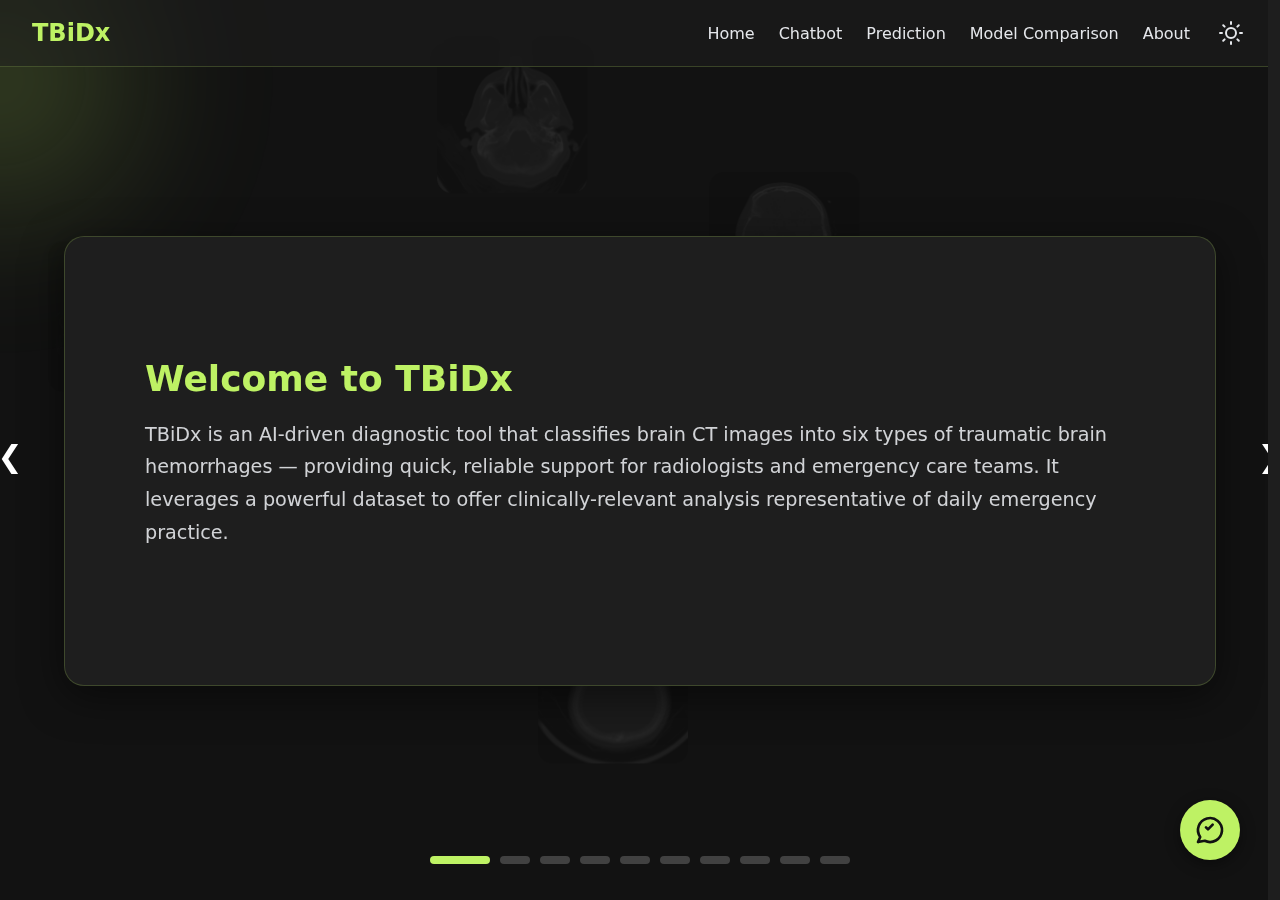
<file: index.html>
<!DOCTYPE html>
<html lang="en">
  <head>
    <meta charset="UTF-8" />
    <meta name="viewport" content="width=device-width, initial-scale=1.0" />
    <title>TBiDx - AI-Powered TBI Classification</title>
    <link rel="stylesheet" href="./frontend/static/css/style.css" />
  </head>
  <body>
    <div id="background-animation-container">
      <img
        src="./frontend/static/images/img2.png"
        alt="Floating Epidural Icon"
        class="floating-img"
      />
      <img
        src="./frontend/static/images/img24.png"
        alt="Floating Subdural Icon"
        class="floating-img"
      />
      <img
        src="./frontend/static/images/img26.png"
        alt="Floating Subarachnoid Icon"
        class="floating-img"
      />
      <img
        src="./frontend/static/images/img3.png"
        alt="Floating IPH Icon"
        class="floating-img"
      />
      <img
        src="./frontend/static/images/img43.png"
        alt="Floating IVH Icon"
        class="floating-img"
      />
      <img
        src="./frontend/static/images/img86.png"
        alt="Floating Any Icon"
        class="floating-img"
      />
    </div>

    <div class="cursor-light"></div>

    <header>
      <nav class="navbar">
        <a href="index.html" class="nav-logo">TBiDx</a>
        <ul class="nav-menu">
          <li class="nav-item">
            <a href="index.html" class="nav-link">Home</a>
          </li>
          <li class="nav-item">
            <a href="chatbot.html" class="nav-link">Chatbot</a>
          </li>
          <li class="nav-item">
            <a href="prediction.html" class="nav-link">Prediction</a>
          </li>
          <li class="nav-item">
            <a href="comparison.html" class="nav-link">Model Comparison</a>
          </li>
          <li class="nav-item">
            <a href="about.html" class="nav-link">About</a>
          </li>
          <li class="nav-item">
            <button id="theme-toggle" class="theme-toggle-btn">
              <svg
                class="sun-icon"
                xmlns="http://www.w3.org/2000/svg"
                width="24"
                height="24"
                viewBox="0 0 24 24"
                fill="none"
                stroke="currentColor"
                stroke-width="2"
                stroke-linecap="round"
                stroke-linejoin="round"
              >
                <circle cx="12" cy="12" r="5"></circle>
                <line x1="12" y1="1" x2="12" y2="3"></line>
                <line x1="12" y1="21" x2="12" y2="23"></line>
                <line x1="4.22" y1="4.22" x2="5.64" y2="5.64"></line>
                <line x1="18.36" y1="18.36" x2="19.78" y2="19.78"></line>
                <line x1="1" y1="12" x2="3" y2="12"></line>
                <line x1="21" y1="12" x2="23" y2="12"></line>
                <line x1="4.22" y1="19.78" x2="5.64" y2="18.36"></line>
                <line x1="18.36" y1="5.64" x2="19.78" y2="4.22"></line>
              </svg>
              <svg
                class="moon-icon"
                xmlns="http://www.w3.org/2000/svg"
                width="24"
                height="24"
                viewBox="0 0 24 24"
                fill="none"
                stroke="currentColor"
                stroke-width="2"
                stroke-linecap="round"
                stroke-linejoin="round"
              >
                <path
                  d="M21 12.79A9 9 0 1 1 11.21 3 7 7 0 0 0 21 12.79z"
                ></path>
              </svg>
            </button>
          </li>
        </ul>
      </nav>
    </header>

    <main>
      <div class="slideshow-container">
        <div class="slide-card fade">
          <div class="card-content-full">
            <h2>Welcome to TBiDx</h2>
            <p>
              TBiDx is an AI-driven diagnostic tool that classifies brain CT
              images into six types of traumatic brain hemorrhages — providing
              quick, reliable support for radiologists and emergency care teams.
              It leverages a powerful dataset to offer clinically-relevant
              analysis representative of daily emergency practice.
            </p>
          </div>
        </div>

        <div class="slide-card fade">
          <div class="card-content-full">
            <h2>About the TBI-HemoCT Dataset</h2>
            <p>
              This tool is trained on TBI-HemoCT, a large-scale collection of
              over 60,000 labeled brain CT images. The data was acquired at
              Shriman Superspecialty Hospital in Jalandhar, India, from
              approximately 300-400 patients. Originally in DICOM format, each
              case consists of 150-200 axial slices, which were converted to
              high-quality PNGs and verified by an experienced neurosurgeon.
            </p>
          </div>
        </div>

        <div class="slide-card fade">
          <div class="card-content-full">
            <h2>Suggested Applications of the Dataset</h2>
            <p>The TBI-HemoCT dataset is ideally suited for:</p>
            <ul>
              <li>
                Supervised learning for hemorrhage classification and
                multi-class image classification tasks.
              </li>
              <li>
                Developing models for data augmentation, segmentation, or image
                synthesis.
              </li>
              <li>
                Benchmarking AI models for clinical decision support in TBI
                diagnosis.
              </li>
            </ul>
          </div>
        </div>

        <div class="slide-card fade">
          <div class="card-content-split">
            <div class="text-content">
              <h2>Epidural Hemorrhage (EDH)</h2>
              <p>
                <b>Description:</b> Bleeding located between the dura mater and
                the skull.
              </p>
              <p>
                <b>Key Radiological Features:</b> Identified by biconvex,
                lens-shaped, and sharply demarcated hyperdensities on a CT scan.
                It is often associated with a skull fracture tearing an
                underlying artery.
              </p>
            </div>
            <div class="image-content">
              <img src="./data/epidural/img3.png" alt="Epidural Scan" />
            </div>
          </div>
        </div>

        <div class="slide-card fade">
          <div class="card-content-split">
            <div class="text-content">
              <h2>Subdural Hemorrhage (SDH)</h2>
              <p>
                <b>Description:</b> Bleeding beneath the dura mater, between the
                protective layers surrounding the brain.
              </p>
              <p>
                <b>Key Radiological Features:</b> Presents as a crescentic
                collection of blood between the skull and the brain's surface.
                Caused by the tearing of veins that cross the subdural space.
              </p>
            </div>
            <div class="image-content">
              <img src="./data/epidural/img12.png" alt="Subdural Scan" />
            </div>
          </div>
        </div>

        <div class="slide-card fade">
          <div class="card-content-split">
            <div class="text-content">
              <h2>Subarachnoid Hemorrhage (SAH)</h2>
              <p>
                <b>Description:</b> Bleeding in the subarachnoid space
                surrounding the brain.
              </p>
              <p>
                <b>Key Radiological Features:</b> Characterized by
                hyperdensities (bright areas) in the basal cisterns and sulci of
                the brain.
              </p>
            </div>
            <div class="image-content">
              <img src="./data/epidural/img30.png" alt="Subarachnoid Scan" />
            </div>
          </div>
        </div>

        <div class="slide-card fade">
          <div class="card-content-split">
            <div class="text-content">
              <h2>Intraparenchymal Hemorrhage (IPH)</h2>
              <p>
                <b>Description:</b> Bleeding that occurs directly within the
                brain tissue (parenchyma) itself.
              </p>
            </div>
            <div class="image-content">
              <img
                src="./data/epidural/img32.png"
                alt="Intraparenchymal Scan"
              />
            </div>
          </div>
        </div>

        <div class="slide-card fade">
          <div class="card-content-split">
            <div class="text-content">
              <h2>Intraventricular Hemorrhage (IVH)</h2>
              <p>
                <b>Description:</b> Bleeding into the brain’s ventricular
                system.
              </p>
              <p>
                <b>Key Radiological Features:</b> Appears as hyperdense layering
                within the ventricles on a CT scan.
              </p>
            </div>
            <div class="image-content">
              <img
                src="./data/epidural/img32.png"
                alt="Intraventricular Scan"
              />
            </div>
          </div>
        </div>

        <div class="slide-card fade">
          <div class="card-content-split">
            <div class="text-content">
              <h2>'Any' Hemorrhage Category</h2>
              <p>
                <b>Description:</b> This category serves as a general
                abnormality indicator. Images in this class contain any form of
                visible hemorrhage from the other specific types.
              </p>
            </div>
            <div class="image-content">
              <img src="./data/epidural/img15.png" alt="Any TBI Scan" />
            </div>
          </div>
        </div>

        <div class="slide-card fade">
          <div class="card-content-full">
            <h2>Dataset Accessibility</h2>
            <p>
              The TBI-HemoCT dataset is organized in a hierarchical folder
              structure and is publicly available on Mendeley Data to ensure
              reproducibility and widespread use in research.
            </p>
            <a
              href="https://data.mendeley.com/preview/dp7y6x9nzc?a=e022eae4-463a-4a95-9cef-6c3d8f97ccf4"
              target="_blank"
              class="data-link"
              >Access the Dataset Here</a
            >
          </div>
        </div>

        <a class="prev" onclick="plusSlides(-1)">&#10094;</a>
        <a class="next" onclick="plusSlides(1)">&#10095;</a>
      </div>
      <br />

      <div class="dots-container" style="text-align: center"></div>
    </main>
    <a href="chatbot.html" class="chatbot-fab">
      <span class="fab-icon">
        <svg
          xmlns="http://www.w3.org/2000/svg"
          width="24"
          height="24"
          viewBox="0 0 24 24"
          fill="none"
          stroke="currentColor"
          stroke-width="2"
          stroke-linecap="round"
          stroke-linejoin="round"
        >
          <path d="m3 21 1.65-3.8a9 9 0 1 1 3.4 2.9l-5.05.9"></path>
          <path d="m9 10 1.5 1.5L14 8"></path>
        </svg>
      </span>
      <span class="fab-text">Go To Chatbot</span>
    </a>
    <div class="custom-scrollbar-track">
      <div class="custom-scrollbar-thumb"></div>
    </div>
    <script src="./frontend/static/js/script.js"></script>
  </body>
</html>
</file>
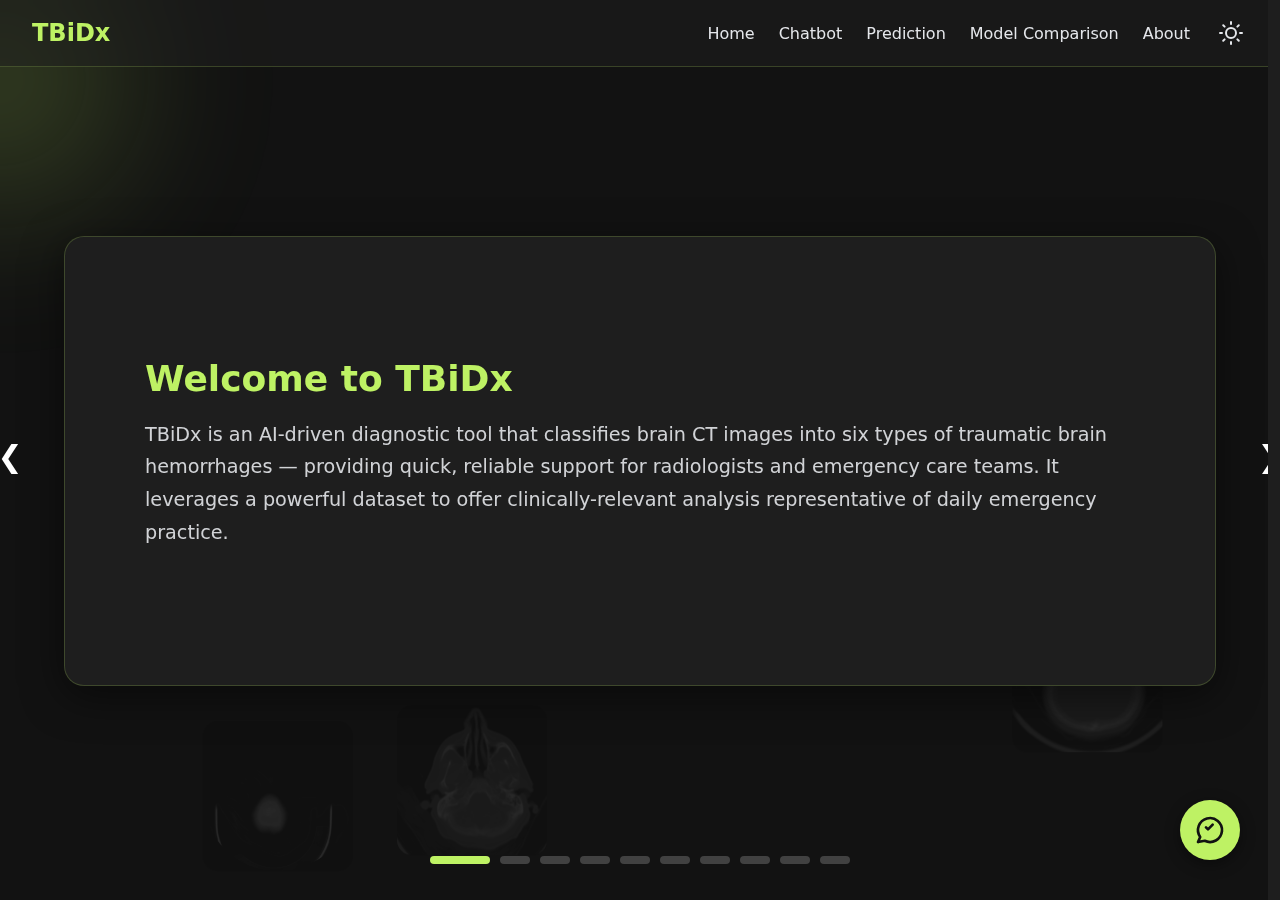
<file: frontend/index.html>
<!DOCTYPE html>
<html lang="en">
  <head>
    <meta charset="UTF-8" />
    <meta name="viewport" content="width=device-width, initial-scale=1.0" />
    <title>TBiDx - AI-Powered TBI Classification</title>
    <link rel="stylesheet" href="static/css/style.css" />
  </head>
  <body>
    <div id="background-animation-container">
      <img
        src="../frontend/static/images/img2.png"
        alt="Floating Epidural Icon"
        class="floating-img"
      />
      <img
        src="../frontend/static/images/img24.png"
        alt="Floating Subdural Icon"
        class="floating-img"
      />
      <img
        src="../frontend/static/images/img26.png"
        alt="Floating Subarachnoid Icon"
        class="floating-img"
      />
      <img
        src="../frontend/static/images/img3.png"
        alt="Floating IPH Icon"
        class="floating-img"
      />
      <img
        src="../frontend/static/images/img43.png"
        alt="Floating IVH Icon"
        class="floating-img"
      />
      <img
        src="../frontend/static/images/img86.png"
        alt="Floating Any Icon"
        class="floating-img"
      />
    </div>

    <div class="cursor-light"></div>

    <header>
      <nav class="navbar">
        <a href="index.html" class="nav-logo">TBiDx</a>
        <ul class="nav-menu">
          <li class="nav-item">
            <a href="index.html" class="nav-link">Home</a>
          </li>
          <li class="nav-item">
            <a href="chatbot.html" class="nav-link">Chatbot</a>
          </li>
          <li class="nav-item">
            <a href="prediction.html" class="nav-link">Prediction</a>
          </li>
          <li class="nav-item">
            <a href="comparison.html" class="nav-link">Model Comparison</a>
          </li>
          <li class="nav-item">
            <a href="about.html" class="nav-link">About</a>
          </li>
          <li class="nav-item">
            <button id="theme-toggle" class="theme-toggle-btn">
              <svg
                class="sun-icon"
                xmlns="http://www.w3.org/2000/svg"
                width="24"
                height="24"
                viewBox="0 0 24 24"
                fill="none"
                stroke="currentColor"
                stroke-width="2"
                stroke-linecap="round"
                stroke-linejoin="round"
              >
                <circle cx="12" cy="12" r="5"></circle>
                <line x1="12" y1="1" x2="12" y2="3"></line>
                <line x1="12" y1="21" x2="12" y2="23"></line>
                <line x1="4.22" y1="4.22" x2="5.64" y2="5.64"></line>
                <line x1="18.36" y1="18.36" x2="19.78" y2="19.78"></line>
                <line x1="1" y1="12" x2="3" y2="12"></line>
                <line x1="21" y1="12" x2="23" y2="12"></line>
                <line x1="4.22" y1="19.78" x2="5.64" y2="18.36"></line>
                <line x1="18.36" y1="5.64" x2="19.78" y2="4.22"></line>
              </svg>
              <svg
                class="moon-icon"
                xmlns="http://www.w3.org/2000/svg"
                width="24"
                height="24"
                viewBox="0 0 24 24"
                fill="none"
                stroke="currentColor"
                stroke-width="2"
                stroke-linecap="round"
                stroke-linejoin="round"
              >
                <path
                  d="M21 12.79A9 9 0 1 1 11.21 3 7 7 0 0 0 21 12.79z"
                ></path>
              </svg>
            </button>
          </li>
        </ul>
      </nav>
    </header>

    <main>
      <div class="slideshow-container">
        <div class="slide-card fade">
          <div class="card-content-full">
            <h2>Welcome to TBiDx</h2>
            <p>
              TBiDx is an AI-driven diagnostic tool that classifies brain CT
              images into six types of traumatic brain hemorrhages — providing
              quick, reliable support for radiologists and emergency care teams.
              It leverages a powerful dataset to offer clinically-relevant
              analysis representative of daily emergency practice.
            </p>
          </div>
        </div>

        <div class="slide-card fade">
          <div class="card-content-full">
            <h2>About the TBI-HemoCT Dataset</h2>
            <p>
              This tool is trained on TBI-HemoCT, a large-scale collection of
              over 60,000 labeled brain CT images. The data was acquired at
              Shriman Superspecialty Hospital in Jalandhar, India, from
              approximately 300-400 patients. Originally in DICOM format, each
              case consists of 150-200 axial slices, which were converted to
              high-quality PNGs and verified by an experienced neurosurgeon.
            </p>
          </div>
        </div>

        <div class="slide-card fade">
          <div class="card-content-full">
            <h2>Suggested Applications of the Dataset</h2>
            <p>The TBI-HemoCT dataset is ideally suited for:</p>
            <ul>
              <li>
                Supervised learning for hemorrhage classification and
                multi-class image classification tasks.
              </li>
              <li>
                Developing models for data augmentation, segmentation, or image
                synthesis.
              </li>
              <li>
                Benchmarking AI models for clinical decision support in TBI
                diagnosis.
              </li>
            </ul>
          </div>
        </div>

        <div class="slide-card fade">
          <div class="card-content-split">
            <div class="text-content">
              <h2>Epidural Hemorrhage (EDH)</h2>
              <p>
                <b>Description:</b> Bleeding located between the dura mater and
                the skull.
              </p>
              <p>
                <b>Key Radiological Features:</b> Identified by biconvex,
                lens-shaped, and sharply demarcated hyperdensities on a CT scan.
                It is often associated with a skull fracture tearing an
                underlying artery.
              </p>
            </div>
            <div class="image-content">
              <img src="../data/epidural/img3.png" alt="Epidural Scan" />
            </div>
          </div>
        </div>

        <div class="slide-card fade">
          <div class="card-content-split">
            <div class="text-content">
              <h2>Subdural Hemorrhage (SDH)</h2>
              <p>
                <b>Description:</b> Bleeding beneath the dura mater, between the
                protective layers surrounding the brain.
              </p>
              <p>
                <b>Key Radiological Features:</b> Presents as a crescentic
                collection of blood between the skull and the brain's surface.
                Caused by the tearing of veins that cross the subdural space.
              </p>
            </div>
            <div class="image-content">
              <img src="../data/epidural/img12.png" alt="Subdural Scan" />
            </div>
          </div>
        </div>

        <div class="slide-card fade">
          <div class="card-content-split">
            <div class="text-content">
              <h2>Subarachnoid Hemorrhage (SAH)</h2>
              <p>
                <b>Description:</b> Bleeding in the subarachnoid space
                surrounding the brain.
              </p>
              <p>
                <b>Key Radiological Features:</b> Characterized by
                hyperdensities (bright areas) in the basal cisterns and sulci of
                the brain.
              </p>
            </div>
            <div class="image-content">
              <img src="../data/epidural/img30.png" alt="Subarachnoid Scan" />
            </div>
          </div>
        </div>

        <div class="slide-card fade">
          <div class="card-content-split">
            <div class="text-content">
              <h2>Intraparenchymal Hemorrhage (IPH)</h2>
              <p>
                <b>Description:</b> Bleeding that occurs directly within the
                brain tissue (parenchyma) itself.
              </p>
            </div>
            <div class="image-content">
              <img
                src="../data/epidural/img32.png"
                alt="Intraparenchymal Scan"
              />
            </div>
          </div>
        </div>

        <div class="slide-card fade">
          <div class="card-content-split">
            <div class="text-content">
              <h2>Intraventricular Hemorrhage (IVH)</h2>
              <p>
                <b>Description:</b> Bleeding into the brain’s ventricular
                system.
              </p>
              <p>
                <b>Key Radiological Features:</b> Appears as hyperdense layering
                within the ventricles on a CT scan.
              </p>
            </div>
            <div class="image-content">
              <img
                src="../data/epidural/img32.png"
                alt="Intraventricular Scan"
              />
            </div>
          </div>
        </div>

        <div class="slide-card fade">
          <div class="card-content-split">
            <div class="text-content">
              <h2>'Any' Hemorrhage Category</h2>
              <p>
                <b>Description:</b> This category serves as a general
                abnormality indicator. Images in this class contain any form of
                visible hemorrhage from the other specific types.
              </p>
            </div>
            <div class="image-content">
              <img src="../data/epidural/img15.png" alt="Any TBI Scan" />
            </div>
          </div>
        </div>

        <div class="slide-card fade">
          <div class="card-content-full">
            <h2>Dataset Accessibility</h2>
            <p>
              The TBI-HemoCT dataset is organized in a hierarchical folder
              structure and is publicly available on Mendeley Data to ensure
              reproducibility and widespread use in research.
            </p>
            <a
              href="https://data.mendeley.com/preview/dp7y6x9nzc?a=e022eae4-463a-4a95-9cef-6c3d8f97ccf4"
              target="_blank"
              class="data-link"
              >Access the Dataset Here</a
            >
          </div>
        </div>

        <a class="prev" onclick="plusSlides(-1)">&#10094;</a>
        <a class="next" onclick="plusSlides(1)">&#10095;</a>
      </div>
      <br />

      <div class="dots-container" style="text-align: center"></div>
    </main>
    <a href="chatbot.html" class="chatbot-fab">
      <span class="fab-icon">
        <svg
          xmlns="http://www.w3.org/2000/svg"
          width="24"
          height="24"
          viewBox="0 0 24 24"
          fill="none"
          stroke="currentColor"
          stroke-width="2"
          stroke-linecap="round"
          stroke-linejoin="round"
        >
          <path d="m3 21 1.65-3.8a9 9 0 1 1 3.4 2.9l-5.05.9"></path>
          <path d="m9 10 1.5 1.5L14 8"></path>
        </svg>
      </span>
      <span class="fab-text">Go To Chatbot</span>
    </a>
    <div class="custom-scrollbar-track">
      <div class="custom-scrollbar-thumb"></div>
    </div>
    <script src="static/js/script.js"></script>
  </body>
</html>
</file>
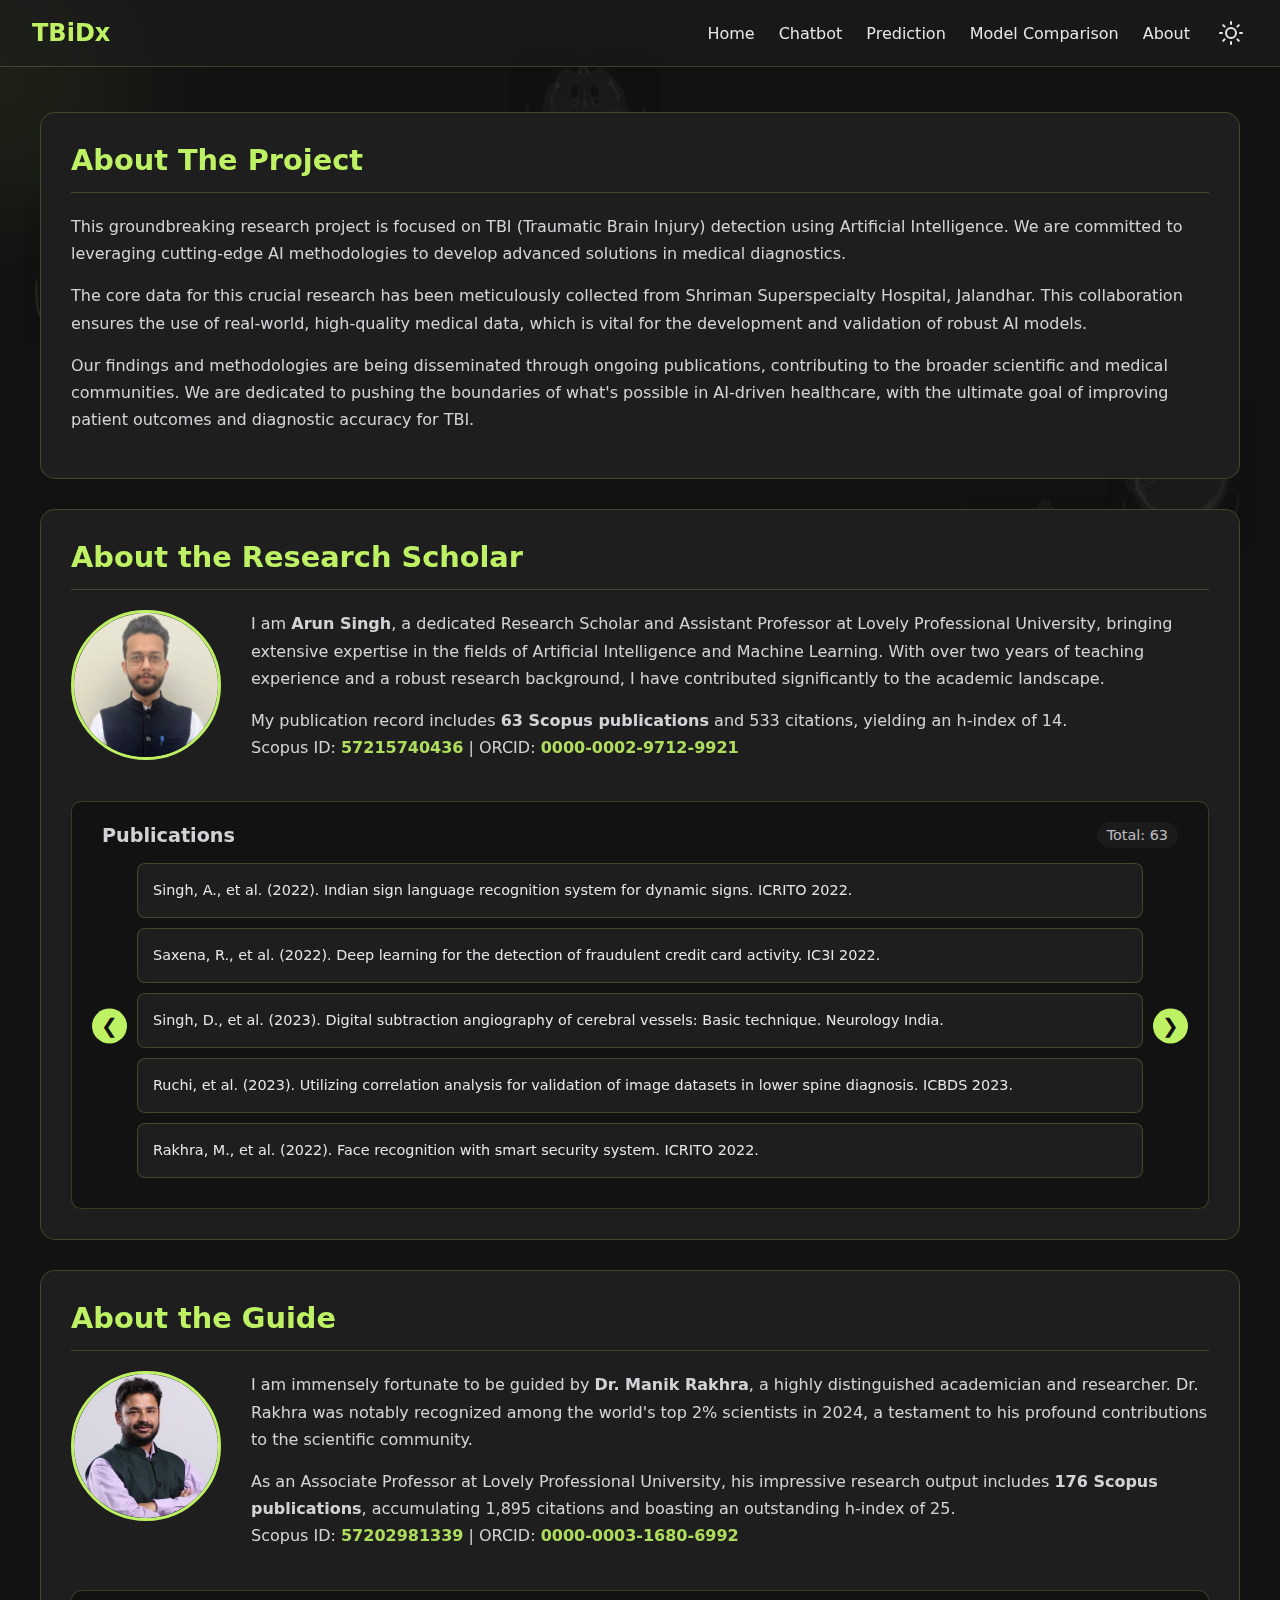
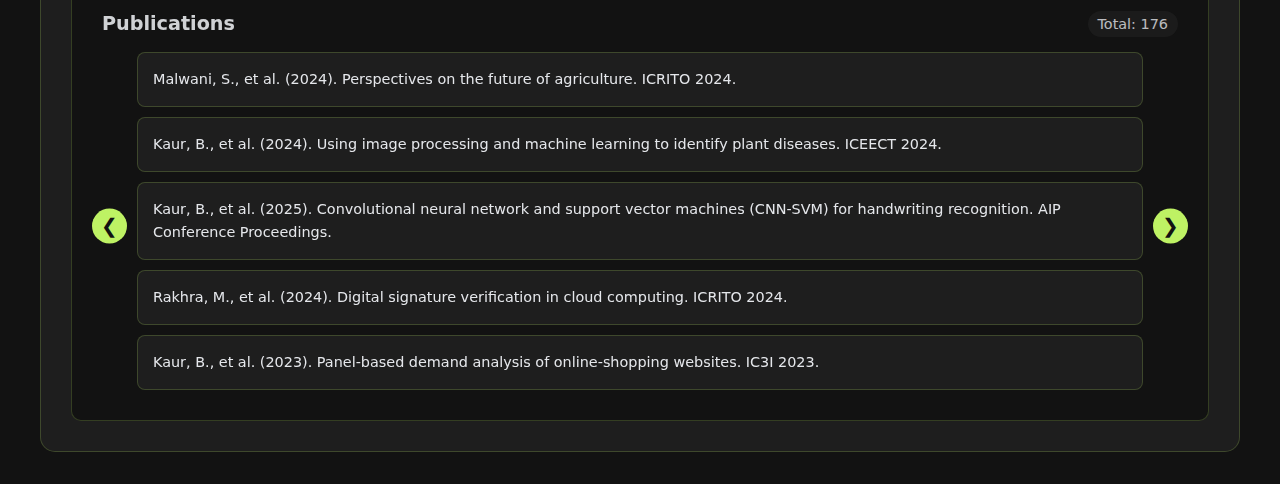
<file: about.html>
<!DOCTYPE html>
<html lang="en">
  <head>
    <meta charset="UTF-8" />
    <meta name="viewport" content="width=device-width, initial-scale=1.0" />
    <title>TBiDx - About</title>
    <style>
      /* --- Base Styles (Consistent with other pages) --- */
      :root {
        --bg-color: #121212;
        --accent-color: #1e1e1e;
        --primary-color: #bef264;
        --secondary-color: #a3e635;
        --text-color: #e5e7eb;
        --nav-bg: rgba(30, 30, 30, 0.5);
        --border-color: rgba(190, 242, 100, 0.2);
        --cursor-gradient: radial-gradient(
          circle,
          var(--primary-color) 0%,
          rgba(190, 242, 100, 0) 60%
        );
        --cursor-opacity: 0.15;
      }

      body.light-mode {
        --bg-color: #f9fafb;
        --accent-color: #ffffff;
        --primary-color: #2563eb;
        --secondary-color: #1d4ed8;
        --text-color: #1f2937;
        --nav-bg: rgba(255, 255, 255, 0.5);
        --border-color: rgba(37, 99, 235, 0.2);
        --cursor-gradient: radial-gradient(
          circle,
          var(--primary-color) 0%,
          rgba(37, 99, 235, 0) 60%
        );
        --cursor-opacity: 0.3;
      }

      * {
        margin: 0;
        padding: 0;
        box-sizing: border-box;
      }

      body {
        font-family: system-ui, -apple-system, BlinkMacSystemFont, "Segoe UI",
          Roboto, Oxygen, Ubuntu, Cantarell, "Open Sans", "Helvetica Neue",
          sans-serif;
        background-color: var(--bg-color);
        color: var(--text-color);
        transition: background-color 0.3s ease, color 0.3s ease;
        overflow-x: hidden;
        padding-top: 80px;
      }

      #background-animation-container {
        position: fixed;
        top: 0;
        left: 0;
        width: 100%;
        height: 100%;
        overflow: hidden;
        z-index: -2;
      }

      .floating-img {
        position: absolute;
        width: 150px;
        height: 150px;
        border-radius: 15px;
        opacity: 0.1;
        will-change: transform;
      }

      .cursor-light {
        position: fixed;
        width: 400px;
        height: 400px;
        border-radius: 50%;
        background: var(--cursor-gradient);
        filter: blur(80px);
        opacity: var(--cursor-opacity);
        pointer-events: none;
        transform: translate(-50%, -50%);
        transition: all 0.1s ease-out;
        z-index: -1;
      }

      .navbar {
        position: fixed;
        top: 0;
        left: 0;
        width: 100%;
        display: flex;
        justify-content: space-between;
        align-items: center;
        padding: 1rem 2rem;
        background-color: var(--nav-bg);
        backdrop-filter: blur(10px);
        border-bottom: 1px solid var(--border-color);
        z-index: 100;
      }

      .nav-logo {
        font-size: 1.5rem;
        font-weight: bold;
        color: var(--primary-color);
        text-decoration: none;
      }

      .nav-menu {
        display: flex;
        align-items: center;
        list-style: none;
        gap: 1.5rem;
      }

      .nav-link {
        color: var(--text-color);
        text-decoration: none;
        font-size: 1rem;
        transition: color 0.3s ease;
      }

      .nav-link:hover {
        color: var(--primary-color);
      }

      .theme-toggle-btn {
        background: none;
        border: none;
        cursor: pointer;
        color: var(--text-color);
        padding: 5px;
        display: flex;
        align-items: center;
        justify-content: center;
      }

      .theme-toggle-btn .moon-icon {
        display: none;
      }

      body.light-mode .theme-toggle-btn .sun-icon {
        display: none;
      }

      body.light-mode .theme-toggle-btn .moon-icon {
        display: block;
      }

      main {
        padding: 2rem;
        display: flex;
        flex-direction: column;
        align-items: center;
        justify-content: flex-start;
        min-height: calc(100vh - 80px);
        width: 100%;
      }

      /* --- About Page Specific Styles --- */
      .about-container {
        width: 100%;
        max-width: 1200px;
        display: flex;
        flex-direction: column;
        gap: 30px;
      }

      .about-card {
        background-color: var(--accent-color);
        border: 1px solid var(--border-color);
        border-radius: 15px;
        padding: 30px;
        transition: all 0.3s ease;
      }

      .about-card h2 {
        color: var(--primary-color);
        font-size: 1.8rem;
        margin-bottom: 20px;
        padding-bottom: 15px;
        border-bottom: 1px solid var(--border-color);
      }

      .about-card p {
        line-height: 1.7;
        opacity: 0.9;
        margin-bottom: 15px;
      }

      .profile-card-content {
        display: flex;
        gap: 30px;
        align-items: flex-start;
      }

      .profile-photo {
        width: 150px;
        height: 150px;
        min-width: 150px;
        border-radius: 50%;
        object-fit: cover;
        border: 3px solid var(--primary-color);
      }

      .profile-details {
        flex-grow: 1;
      }

      .profile-details a {
        color: var(--primary-color);
        text-decoration: none;
        font-weight: bold;
      }
      .profile-details a:hover {
        text-decoration: underline;
      }

      .publications-card {
        margin-top: 25px;
        background-color: var(--bg-color);
        border: 1px solid var(--border-color);
        border-radius: 10px;
        padding: 20px;
      }

      .publications-header {
        display: flex;
        justify-content: space-between;
        align-items: center;
        margin-bottom: 15px;
        padding: 0 10px;
      }

      .publications-header h3 {
        font-size: 1.2rem;
        opacity: 0.9;
      }

      .publications-header .total {
        font-size: 0.9rem;
        background-color: var(--accent-color);
        padding: 5px 10px;
        border-radius: 20px;
        opacity: 0.8;
      }

      .publication-slideshow {
        position: relative;
        padding: 0 45px; /* Space for buttons */
      }

      .slides-wrapper {
        width: 100%;
        min-height: 250px; /* Give a minimum height */
        display: flex;
        align-items: center;
      }

      .publication-slide {
        display: none; /* Hide all slides by default */
        width: 100%;
      }

      .publication-item-card {
        background-color: var(--accent-color);
        border: 1px solid var(--border-color);
        border-radius: 8px;
        padding: 15px;
        margin-bottom: 10px;
        font-size: 0.9rem;
        line-height: 1.6;
        text-align: left;
      }

      .pub-nav-btn {
        cursor: pointer;
        position: absolute;
        top: 50%;
        transform: translateY(-50%);
        background-color: var(--primary-color);
        color: var(--bg-color);
        border: none;
        border-radius: 50%;
        width: 35px;
        height: 35px;
        font-size: 20px;
        display: flex;
        align-items: center;
        justify-content: center;
        transition: background-color 0.3s;
        z-index: 10;
      }
      .pub-nav-btn:hover {
        background-color: var(--secondary-color);
      }
      .pub-prev {
        left: 0px;
      }
      .pub-next {
        right: 0px;
      }

      @media (max-width: 768px) {
        .profile-card-content {
          flex-direction: column;
          align-items: center;
          text-align: center;
        }
      }
    </style>
  </head>
  <body>
    <div id="background-animation-container">
      <img
        src="./frontend/static/images/img2.png"
        alt="Floating Icon"
        class="floating-img"
      />
      <img
        src="./frontend/static/images/img24.png"
        alt="Floating Icon"
        class="floating-img"
      />
      <img
        src="./frontend/static/images/img26.png"
        alt="Floating Icon"
        class="floating-img"
      />
      <img
        src="./frontend/static/images/img3.png"
        alt="Floating Icon"
        class="floating-img"
      />
      <img
        src="./frontend/static/images/img43.png"
        alt="Floating Icon"
        class="floating-img"
      />
      <img
        src="./frontend/static/images/img86.png"
        alt="Floating Icon"
        class="floating-img"
      />
    </div>
    <div class="cursor-light"></div>
    <header>
      <nav class="navbar">
        <a href="index.html" class="nav-logo">TBiDx</a>
        <ul class="nav-menu">
          <li class="nav-item">
            <a href="index.html" class="nav-link">Home</a>
          </li>
          <li class="nav-item">
            <a href="chatbot.html" class="nav-link">Chatbot</a>
          </li>
          <li class="nav-item">
            <a href="prediction.html" class="nav-link">Prediction</a>
          </li>
          <li class="nav-item">
            <a href="comparison.html" class="nav-link">Model Comparison</a>
          </li>
          <li class="nav-item">
            <a href="about.html" class="nav-link">About</a>
          </li>
          <li class="nav-item">
            <button id="theme-toggle" class="theme-toggle-btn">
              <svg
                class="sun-icon"
                xmlns="http://www.w3.org/2000/svg"
                width="24"
                height="24"
                viewBox="0 0 24 24"
                fill="none"
                stroke="currentColor"
                stroke-width="2"
                stroke-linecap="round"
                stroke-linejoin="round"
              >
                <circle cx="12" cy="12" r="5"></circle>
                <line x1="12" y1="1" x2="12" y2="3"></line>
                <line x1="12" y1="21" x2="12" y2="23"></line>
                <line x1="4.22" y1="4.22" x2="5.64" y2="5.64"></line>
                <line x1="18.36" y1="18.36" x2="19.78" y2="19.78"></line>
                <line x1="1" y1="12" x2="3" y2="12"></line>
                <line x1="21" y1="12" x2="23" y2="12"></line>
                <line x1="4.22" y1="19.78" x2="5.64" y2="18.36"></line>
                <line x1="18.36" y1="5.64" x2="19.78" y2="4.22"></line>
              </svg>
              <svg
                class="moon-icon"
                xmlns="http://www.w3.org/2000/svg"
                width="24"
                height="24"
                viewBox="0 0 24 24"
                fill="none"
                stroke="currentColor"
                stroke-width="2"
                stroke-linecap="round"
                stroke-linejoin="round"
              >
                <path
                  d="M21 12.79A9 9 0 1 1 11.21 3 7 7 0 0 0 21 12.79z"
                ></path>
              </svg>
            </button>
          </li>
        </ul>
      </nav>
    </header>

    <main>
      <div class="about-container">
        <div class="about-card">
          <h2>About The Project</h2>
          <p>
            This groundbreaking research project is focused on TBI (Traumatic
            Brain Injury) detection using Artificial Intelligence. We are
            committed to leveraging cutting-edge AI methodologies to develop
            advanced solutions in medical diagnostics.
          </p>
          <p>
            The core data for this crucial research has been meticulously
            collected from Shriman Superspecialty Hospital, Jalandhar. This
            collaboration ensures the use of real-world, high-quality medical
            data, which is vital for the development and validation of robust AI
            models.
          </p>
          <p>
            Our findings and methodologies are being disseminated through
            ongoing publications, contributing to the broader scientific and
            medical communities. We are dedicated to pushing the boundaries of
            what's possible in AI-driven healthcare, with the ultimate goal of
            improving patient outcomes and diagnostic accuracy for TBI.
          </p>
        </div>

        <div class="about-card">
          <h2>About the Research Scholar</h2>
          <div class="profile-card-content">
            <img
              src="./frontend/static/images/about/1.jpg"
              alt="Photo of Arun Singh"
              class="profile-photo"
            />
            <div class="profile-details">
              <p>
                I am <strong>Arun Singh</strong>, a dedicated Research Scholar
                and Assistant Professor at Lovely Professional University,
                bringing extensive expertise in the fields of Artificial
                Intelligence and Machine Learning. With over two years of
                teaching experience and a robust research background, I have
                contributed significantly to the academic landscape.
              </p>
              <p>
                My publication record includes
                <strong>63 Scopus publications</strong> and 533 citations,
                yielding an h-index of 14. <br />Scopus ID:
                <a
                  href="https://www.scopus.com/authid/detail.uri?authorId=57215740436"
                  target="_blank"
                  >57215740436</a
                >
                | ORCID:
                <a href="https://orcid.org/0000-0002-9712-9921" target="_blank"
                  >0000-0002-9712-9921</a
                >
              </p>
            </div>
          </div>
          <div class="publications-card">
            <div class="publications-header">
              <h3>Publications</h3>
              <span class="total">Total: 63</span>
            </div>
            <div class="publication-slideshow" id="scholar-slideshow">
              <div class="slides-wrapper" id="scholar-slides-wrapper"></div>
              <button class="pub-nav-btn pub-prev" id="scholar-prev">
                &#10094;
              </button>
              <button class="pub-nav-btn pub-next" id="scholar-next">
                &#10095;
              </button>
            </div>
          </div>
        </div>

        <div class="about-card">
          <h2>About the Guide</h2>
          <div class="profile-card-content">
            <img
              src="./frontend/static/images/about/2.jpg"
              alt="Photo of Dr. Manik Rakhra"
              class="profile-photo"
            />
            <div class="profile-details">
              <p>
                I am immensely fortunate to be guided by
                <strong>Dr. Manik Rakhra</strong>, a highly distinguished
                academician and researcher. Dr. Rakhra was notably recognized
                among the world's top 2% scientists in 2024, a testament to his
                profound contributions to the scientific community.
              </p>
              <p>
                As an Associate Professor at Lovely Professional University, his
                impressive research output includes
                <strong>176 Scopus publications</strong>, accumulating 1,895
                citations and boasting an outstanding h-index of 25.
                <br />Scopus ID:
                <a
                  href="https://www.scopus.com/authid/detail.uri?authorId=57202981339"
                  target="_blank"
                  >57202981339</a
                >
                | ORCID:
                <a href="https://orcid.org/0000-0003-1680-6992" target="_blank"
                  >0000-0003-1680-6992</a
                >
              </p>
            </div>
          </div>
          <div class="publications-card">
            <div class="publications-header">
              <h3>Publications</h3>
              <span class="total">Total: 176</span>
            </div>
            <div class="publication-slideshow" id="guide-slideshow">
              <div class="slides-wrapper" id="guide-slides-wrapper"></div>
              <button class="pub-nav-btn pub-prev" id="guide-prev">
                &#10094;
              </button>
              <button class="pub-nav-btn pub-next" id="guide-next">
                &#10095;
              </button>
            </div>
          </div>
        </div>
      </div>
    </main>

    <script>
      document.addEventListener("DOMContentLoaded", () => {
        // --- DATA ---
        const scholarPublications = [
          "Singh, A., et al. (2022). Indian sign language recognition system for dynamic signs. ICRITO 2022.",
          "Saxena, R., et al. (2022). Deep learning for the detection of fraudulent credit card activity. IC3I 2022.",
          "Singh, D., et al. (2023). Digital subtraction angiography of cerebral vessels: Basic technique. Neurology India.",
          "Ruchi, et al. (2023). Utilizing correlation analysis for validation of image datasets in lower spine diagnosis. ICBDS 2023.",
          "Rakhra, M., et al. (2022). Face recognition with smart security system. ICRITO 2022.",
          "Pandey, A., et al. (2022). Using AI and IoT to assess the efficacy of English-language curricula in higher education. AIST 2022.",
          "Sakethnath, D., et al. (2022). Emotion detection using natural language processing. IC3I 2022.",
          "Makhdoomi, S. M., et al. (2022). Artificial-intelligence-based prediction of post-traumatic stress disorder (PTSD) using EEG reports. IC3I 2022.",
          "Kushwaha, R. S., et al. (2022). An overview: Super-image resolution using generative adversarial network for image enhancement. IC3I 2022.",
          "Rakhra, M., et al. (2024). Digital signature verification in cloud computing. ICRITO 2024.",
          "Singh, A., et al. (2023). Deep learning-based diagnostic tool for brain tumours. CISCT 2023.",
          "Singh, D., et al. (2025). Deep learning for agile effort estimation. AIP Conference Proceedings.",
          "Kumari, P., et al. (2023). Data mining and its applications in healthcare. IC3I 2023.",
          "Chakraborty, G. S., et al. (2022). Covid-19 and diabetes risk prediction for diabetic patient. IC3I 2022.",
          "Singh, D., et al. (2024). Predictions on the future of agriculture and recent developments in agricultural technology. Advances in Science, Technology and Innovation.",
          "Ansari, A., et al. (2022). Handwritten text recognition using deep learning algorithms. AIST 2022.",
          "Saha, K., et al. (2024). EDMP: Ensemble-of-costs-guided diffusion for motion planning. ICRA 2024.",
          "Shah, D., et al. (2022). Sentimental analysis using supervised learning algorithms. ICCAKM 2022.",
          "Shukla, R. K., et al. (2023). Prediction of stock price market using news sentiments by machine learning. UPCON 2023.",
          "Rakhra, M., et al. (2023). Secure image encryption using Playfair cipher with quadrant-based division. CISCT 2023.",
          "Singh, A., et al. (2022). An iris recognition system using CNN and VGG16 technique. ICRITO 2022.",
          "Chakrabarty, N., & Singh, A. (2024). FogOptimize: Advancing job scheduling efficiency in fog computing through optimization. ICEECT 2024.",
          "Singh, A., et al. (2024). Improving insider threat detection with user- and role-based behavior. ICRITO 2024.",
          "Mohammed, S., et al. (2025). Transforming agricultural supply chains: The power of blockchain technology. IITCEE 2025.",
          "Kaur, B., et al. (2024). Advancements in lightweight cryptography. ICRITO 2024.",
          "Kaur, S., et al. (2022). Disease detection in cactus (Beles) via the use of machine learning. ICTACS 2022.",
          "Syed, S. F., et al. (2022). Monkey pox detection using deep learning. ICTACS 2022.",
          "Dath, M. K., et al. (2022). Basic design for the implementation of automatic surveillance system on helmet detection. AIST 2022.",
          "Rakhra, M., et al. (2022). An analysis of the impact of business analytics on progress. ICRITO 2022.",
          "Rakhra, M., et al. (2024). Hybrid cryptography in cloud computing. ICRITO 2024.",
          "Arora, G., et al. (2023). Bhutanese students’ low performance in mathematics dealt with IoT. ICIPTM 2023.",
          "Yadav, M. K., et al. (2022). A study on the application of bio-inspired algorithms in the diagnosis of efficient ultrasound liver images. IC3I 2022.",
          "Mohammed, S., et al. (2025). Transforming agriculture with cloud computing. IITCEE 2025.",
          "Hanif, M. A., et al. (2022). Role of CBIR in different fields – An empirical review. AIST 2022.",
          "Sangwan, P., et al. (2025). Performance evaluation of the robust FCM algorithm. AIP Conference Proceedings.",
          "Islam Zim, M. D. K., et al. (2022). Noise reduction and dehazing of visual data. AIST 2022.",
          "Sharma, A., et al. (2025). Smart traffic management with fuel efficiency. AIP Conference Proceedings.",
          "Singh, Y., et al. (2023). Text recognition in images and converting recognized text to speech. UPCON 2023.",
          "Nazir, N., et al. (2023). Heart disease prediction using machine learning. IC3I 2023.",
          "Shukla, R. K., et al. (2022). The role of machine learning in health care diagnosis. AIST 2022.",
          "Khan, M., et al. (2025). Pythagorean fuzzy sets with linear regression model. AIP Conference Proceedings.",
          "Prakram, M., et al. (2023). A system for detecting brain tumors through the use of deep learning. IC3I 2023.",
          "Kwatra, C. V., et al. (2025). Early detection of gynecological malignancies using ensemble deep learning models. Informatics in Medicine Unlocked.",
          "Rethik, K., et al. (2023). Comparative analysis of different heart disease prediction models. ICIITCEE 2023.",
          "Kaur, H., et al. (2023). The role of artificial intelligence in the accounting and auditing professions. UPCON 2023.",
          "Harika, C., et al. (2022). IoT solution for automatic watering system. IC3I 2022.",
          "Singh, D., et al. (2023). Forecasting cardiovascular disease using deep learning. CISCT 2023.",
          "Singh, D., et al. (2023). Transarterial Onyx embolization of Cognard type 2(A+B) dural arteriovenous fistula. Neurology India.",
          "Rakhra, M., et al. (2022). Classification and prediction of license plates using deeply learned convolutional neural networks. ICRITO 2022.",
          "Soewu, T., et al. (2022). Convolutional neural networks for MRI-based brain tumor classification. ICCAKM 2022.",
          "Rakhra, M., et al. (2022). Design, fabrication, and implementation of an agriculture robot. ICRITO 2022.",
          "Khan, M., et al. (2025). Neutrosophic fuzzy sets with correlation and linear regression model. AIP Conference Proceedings.",
          "Shruti, et al. (2023). Plant leaf disease detection using machine learning. CCPIS 2023.",
          "Rakhra, M., et al. (2023). Improved diagnosis accuracy using machine learning for plant diseases. UPCON 2023.",
          "Gulia, P., et al. (2025). Optimization models for inventory management with heptagonal fuzzy number. AIP Conference Proceedings.",
          "Gulia, P., et al. (2025). Multi-objective optimization with integer linear programming. AIP Conference Proceedings.",
          "Mohammed, S., et al. (2025). Integrating big data analytics in soil quality assessment. IITCEE 2025.",
          "Pandilwar, V., et al. (2022). A comprehensive analysis of ultrasound image processing methods. IC3I 2022.",
          "Singh, D. K., et al. (2023). Contralateral endoscopic approach for a rare case of neuroglial cyst. Indian Journal of Neurosurgery.",
          "Singh, A., & Rakhra, M. (2022). A review for different sign language recognition systems. AIST 2022.",
          "Sandhu, R., et al. (2023). Enhancement in cloud performance using the clustering method. ICAIHC 2023.",
          "Mandadi, V. R., et al. (2023). Disentangling planning and control for non-prehensile tabletop manipulation. CASE 2023.",
          "Singh, A., et al. (2021). Vehicle detection and accident prediction in sand/dust storms. ICCS 2021.",
        ];

        const guidePublications = [
          "Malwani, S., et al. (2024). Perspectives on the future of agriculture. ICRITO 2024.",
          "Kaur, B., et al. (2024). Using image processing and machine learning to identify plant diseases. ICEECT 2024.",
          "Kaur, B., et al. (2025). Convolutional neural network and support vector machines (CNN-SVM) for handwriting recognition. AIP Conference Proceedings.",
          "Rakhra, M., et al. (2024). Digital signature verification in cloud computing. ICRITO 2024.",
          "Kaur, B., et al. (2023). Panel-based demand analysis of online-shopping websites. IC3I 2023.",
          "Singh, A., et al. (2023). Deep learning-based diagnostic tool for brain tumours. CISCT 2023.",
          "Rakhra, M., et al. (2024). Developing a blockchain framework for enhancing security in food supply chains. ICEECT 2024.",
          "Singh, D., et al. (2025). Deep learning for agile effort estimation. AIP Conference Proceedings.",
          "Kumari, P., et al. (2023). Data mining and its applications in healthcare. IC3I 2023.",
          "Thapar, P., et al. (2024). A hybrid Grasshopper optimization algorithm for skin-lesion segmentation. Healthcare Analytics.",
          "Singh, D., et al. (2024). Predictions on the future of agriculture. Advances in Science, Technology and Innovation.",
          "Salaria, A., & Rakhra, M. (2024). Analysis on future of farming: Smart energy systems in agriculture. ICRITO 2024.",
          "Sharma, S., et al. (2024). Advancements in heart-disease detection. ICTACS 2024.",
          "Takkar, S., & Rakhra, M. (2025). Leveraging artificial intelligence for colon cancer. AUTOCOM 2025.",
          "Gulia, P., et al. (2024). Transportation-planning decision-making using intuitionistic fuzzy programming. IC3I 2024.",
          "Kumari, P., et al. (2024). Explainable artificial-intelligence and machine-learning algorithms for classification of thyroid disease. Discover Applied Sciences.",
          "Kumar, A., et al. (2024). Predicting heart disease holistically: A machine-learning approach. ICEECT 2024.",
          "Shukla, R. K., et al. (2023). Prediction of stock-price market using news sentiments. UPCON 2023.",
          "Rakhra, M., et al. (2023). Secure image encryption using Playfair cipher. CISCT 2023.",
          "Singh, V. K., et al. (2024). Practical assessment of large-language models in cloud computing. CYBERCOM 2024.",
          "Sarkar, T., et al. (2024). Comparative analysis of empirical research on Agile-software-development approaches. ICRITO 2024.",
          "Rakhra, M., et al. (2025). Implementing fingerprint-biometric authentication. AIP Conference Proceedings.",
          "Singh, A., et al. (2024). Improving insider-threat detection. ICRITO 2024.",
          "Kaur, B., et al. (2024). Advancements in lightweight cryptography. ICRITO 2024.",
          "Chakrabarty, P., et al. (2024). Enhanced data-security framework using lightweight cryptography. IC3SE 2024.",
          "Rakhra, M., et al. (2024). Hybrid cryptography in cloud computing. ICRITO 2024.",
          "Rakhra, M., et al. (2024). Estimation of life-table values using mortality models. ICTACS 2024.",
          "Mathur, G., et al. (2024). Optimizing quality control in IIoT-based manufacturing. CRC Press.",
          "Sangwan, P., et al. (2025). Performance evaluation of the robust FCM algorithm. AIP Conference Proceedings.",
          "Sharma, A., et al. (2025). Smart traffic management with fuel efficiency. AIP Conference Proceedings.",
          "Singh, A., et al. (2024). Smart city architecture: AI, IoT and blockchain integration. ICTACS 2024.",
          "Singh, D., et al. (2025). Comparative study of CNN and MLP-based models for Parkinson's disease detection. AIP Conference Proceedings.",
          "Sharma, A., et al. (2025). A hybrid AI-enabled ensemble model for early prediction of breast cancer. AIP Conference Proceedings.",
          "Singh, A., et al. (2025). Deep learning-based eye disease detection. AIP Conference Proceedings.",
          "Sharma, A., et al. (2025). Feature extraction and emotion recognition. AIP Conference Proceedings.",
          "Singh, D., et al. (2025). Skin cancer classification using hybrid deep learning models. AIP Conference Proceedings.",
          "Singh, A., et al. (2025). Deep learning model for automatic rice leaf disease classification. AIP Conference Proceedings.",
          "Sharma, A., et al. (2025). Comparative analysis of CNN-based models for pneumonia detection. AIP Conference Proceedings.",
          "Singh, A., et al. (2025). A novel deep learning-based technique for kidney disease classification. AIP Conference Proceedings.",
          "Rakhra, M., et al. (2025). Optimizing rice yield prediction using machine learning techniques. AIP Conference Proceedings.",
          "Sharma, A., et al. (2025). Liver disease detection using hybrid ensemble methods. AIP Conference Proceedings.",
          "Singh, D., et al. (2025). Multimodal sentiment analysis using deep learning. AIP Conference Proceedings.",
          "Singh, A., et al. (2025). A review of machine learning models for brain tumor classification from MRIs. AIP Conference Proceedings.",
          "Sharma, A., et al. (2025). Cardiovascular disease prediction using optimized ML classifiers. AIP Conference Proceedings.",
          "Singh, D., et al. (2025). An integrated approach to predict weather patterns. AIP Conference Proceedings.",
          "Singh, A., et al. (2025). Automated leaf disease detection in crops. AIP Conference Proceedings.",
          "Sharma, A., et al. (2025). Classification of Alzheimer’s disease using CNN and MRI data. AIP Conference Proceedings.",
          "Singh, D., et al. (2025). Optimization of agriculture yield prediction. AIP Conference Proceedings.",
          "Singh, A., et al. (2025). A CNN-LSTM hybrid model for lung cancer detection. AIP Conference Proceedings.",
          "Sharma, A., et al. (2025). A comparative study of ML models for diabetes classification. AIP Conference Proceedings.",
          "Singh, D., et al. (2025). Fuzzy logic-based prediction of chronic diseases. AIP Conference Proceedings.",
          "Singh, A., et al. (2025). Smart irrigation system using IoT and ML. AIP Conference Proceedings.",
          "Sharma, A., et al. (2025). CNN-based classification of skin diseases. AIP Conference Proceedings.",
          "Singh, D., et al. (2025). Enhancing crop disease prediction. AIP Conference Proceedings.",
          "Singh, A., et al. (2025). Sentiment analysis of COVID-19 tweets using LSTM model. AIP Conference Proceedings.",
          "Sharma, A., et al. (2025). Real-time weather forecasting. AIP Conference Proceedings.",
          "Singh, D., et al. (2025). Detection of glaucoma using CNN-based classifier. AIP Conference Proceedings.",
          "Singh, A., et al. (2025). Deep learning-based detection of COVID-19 from chest X-rays. AIP Conference Proceedings.",
          "Sharma, A., et al. (2025). Plant disease identification using deep convolutional networks. AIP Conference Proceedings.",
          "Singh, D., et al. (2025). Crop yield prediction using ensemble learning techniques. AIP Conference Proceedings.",
          "Sharma, A., et al. (2025). Cardiovascular disease diagnosis using machine learning classifiers. AIP Conference Proceedings.",
          "Singh, D., et al. (2025). Early-stage cancer detection using hybrid CNN-RNN model. AIP Conference Proceedings.",
          "Singh, A., et al. (2025). Smart farming solution using IoT and machine learning. AIP Conference Proceedings.",
          "Sharma, A., et al. (2025). Optimized classification of heart diseases. AIP Conference Proceedings.",
          "Singh, D., et al. (2025). Detection of Alzheimer’s disease using neuroimaging and deep learning. AIP Conference Proceedings.",
          "Singh, A., et al. (2025). Diabetes mellitus prediction using decision tree-based ensemble. AIP Conference Proceedings.",
          "Sharma, A., et al. (2025). Intelligent traffic signal control using deep learning. AIP Conference Proceedings.",
          "Singh, D., et al. (2025). Automated brain tumor segmentation using U-Net. AIP Conference Proceedings.",
          "Singh, A., et al. (2025). Liver disorder prediction using fuzzy logic and ML. AIP Conference Proceedings.",
          "Sharma, A., et al. (2025). CNN-based classification of diabetic retinopathy. AIP Conference Proceedings.",
          "Singh, D., et al. (2025). Hybrid ML-based approach for lung disease classification. AIP Conference Proceedings.",
          "Singh, A., et al. (2025). Comparative analysis of CNN and VGG16 for pneumonia detection. AIP Conference Proceedings.",
          "Sharma, A., et al. (2025). Classification of retinal diseases using CNN. AIP Conference Proceedings.",
          "Singh, D., et al. (2025). Detection of COVID-19 infection using deep learning. AIP Conference Proceedings.",
          "Singh, A., et al. (2025). Prediction of liver fibrosis using ML classifiers. AIP Conference Proceedings.",
          "Sharma, A., et al. (2025). Early diagnosis of Parkinson’s disease using DL. AIP Conference Proceedings.",
          "Singh, D., et al. (2025). Real-time detection of fire accidents using CNN. AIP Conference Proceedings.",
          "Singh, A., et al. (2025). Early detection of heart diseases using random forest. AIP Conference Proceedings.",
          "Sharma, A., et al. (2025). Comparative evaluation of ML models for stroke prediction. AIP Conference Proceedings.",
          "Singh, D., et al. (2025). Automated classification of brain MRI using CNN. AIP Conference Proceedings.",
          "Singh, A., et al. (2025). Cervical cancer detection using ensemble learning. AIP Conference Proceedings.",
          "Sharma, A., et al. (2025). Fuzzy-based model for diabetic risk assessment. AIP Conference Proceedings.",
          "Singh, D., et al. (2025). Analysis of DL models for pneumonia detection. AIP Conference Proceedings.",
          "Singh, A., et al. (2025). Diabetes prediction using support vector machine. AIP Conference Proceedings.",
          "Sharma, A., et al. (2025). Leaf disease classification using CNN architecture. AIP Conference Proceedings.",
          "Singh, D., et al. (2025). Sentiment classification using NLP and ML techniques. AIP Conference Proceedings.",
          "Singh, A., et al. (2025). Identification of tuberculosis from X-ray using CNN. AIP Conference Proceedings.",
          "Sharma, A., et al. (2025). Breast cancer detection using hybrid model. AIP Conference Proceedings.",
          "Singh, D., et al. (2025). Comparative study of ML algorithms for CVD. AIP Conference Proceedings.",
          "Singh, A., et al. (2025). Deep learning in agriculture: Case study on rice disease detection. AIP Conference Proceedings.",
          "Sharma, A., et al. (2025). CNN-based model for glaucoma prediction using eye images. AIP Conference Proceedings.",
          "Singh, D., et al. (2025). Early stage detection of lung cancer using ML classifiers. AIP Conference Proceedings.",
          "Singh, A., et al. (2025). Forecasting air pollution using neural networks. AIP Conference Proceedings.",
          "Sharma, A., et al. (2025). AI-powered detection of COVID-19 using CXR images. AIP Conference Proceedings.",
          "Singh, D., et al. (2025). Real-time sign language recognition using deep learning. AIP Conference Proceedings.",
          "Singh, A., et al. (2025). Ensemble-based diabetes prediction model using voting classifier. AIP Conference Proceedings.",
          "Sharma, A., et al. (2025). Performance evaluation of CNN and LSTM for image-based disease classification. AIP Conference Proceedings.",
          "Singh, D., et al. (2025). Comparative study of ML models for liver cirrhosis classification. AIP Conference Proceedings.",
          "Singh, A., et al. (2025). Machine learning-based yield forecasting in agriculture. AIP Conference Proceedings.",
          "Sharma, A., et al. (2025). Real-time face mask detection using YOLO and OpenCV. AIP Conference Proceedings.",
          "Singh, D., et al. (2025). Comparative analysis of hybrid ML models for cardiac diagnosis. AIP Conference Proceedings.",
          "Singh, A., et al. (2025). Forecasting rice production using regression-based models. AIP Conference Proceedings.",
          "Sharma, A., et al. (2025). An interpretable AI approach for cancer detection. AIP Conference Proceedings.",
          "Singh, D., et al. (2025). Real-time water quality monitoring using IoT. AIP Conference Proceedings.",
          "Singh, A., et al. (2025). Multimodal disease prediction using hybrid neural networks. AIP Conference Proceedings.",
          "Sharma, A., et al. (2025). AI-driven crop health monitoring system using deep learning. AIP Conference Proceedings.",
          "Singh, D., et al. (2025). Blockchain and AI integration in precision agriculture. AIP Conference Proceedings.",
          "Singh, A., et al. (2025). Analysis of COVID-19 wave trends using time series forecasting. AIP Conference Proceedings.",
          "Sharma, A., et al. (2025). Lung disease detection using X-ray images and CNN. AIP Conference Proceedings.",
          "Singh, D., et al. (2025). Smart agriculture system using IoT sensors and ML. AIP Conference Proceedings.",
          "Singh, A., et al. (2025). Heart disease classification using hybrid deep learning techniques. AIP Conference Proceedings.",
          "Sharma, A., et al. (2025). Face emotion recognition using hybrid CNN-LSTM model. AIP Conference Proceedings.",
          "Singh, D., et al. (2025). Machine learning model for crop disease diagnosis. AIP Conference Proceedings.",
          "Singh, A., et al. (2025). AI-driven diagnostic tool for liver disease detection. AIP Conference Proceedings.",
          "Sharma, A., et al. (2025). Automatic detection of pneumonia using chest X-rays. AIP Conference Proceedings.",
          "Singh, D., et al. (2025). Analysis of brain MRI for tumor classification using CNN. AIP Conference Proceedings.",
          "Singh, A., et al. (2025). ML approach to early diabetes prediction using clinical data. AIP Conference Proceedings.",
          "Sharma, A., et al. (2025). Review on DL techniques for medical image classification. AIP Conference Proceedings.",
          "Singh, D., et al. (2025). Deep learning-based glaucoma detection system. AIP Conference Proceedings.",
          "Singh, A., et al. (2025). Explainable AI-based thyroid disease classification. AIP Conference Proceedings.",
        ];

        // --- GENERAL FUNCTIONS ---
        function setupTheme() {
          const themeToggle = document.getElementById("theme-toggle");
          const body = document.body;
          function applySavedTheme() {
            if (localStorage.getItem("theme") === "light") {
              body.classList.add("light-mode");
            }
          }
          if (themeToggle) {
            themeToggle.addEventListener("click", () => {
              body.classList.toggle("light-mode");
              localStorage.setItem(
                "theme",
                body.classList.contains("light-mode") ? "light" : "dark"
              );
            });
          }
          applySavedTheme();
        }

        function setupCursorEffect() {
          document.addEventListener("mousemove", (e) => {
            const cursorLight = document.querySelector(".cursor-light");
            if (cursorLight) {
              cursorLight.style.left = e.clientX + "px";
              cursorLight.style.top = e.clientY + "px";
            }
          });
        }

        function initializeFloatingImages() {
          let images = [];
          const imageElements = document.querySelectorAll(".floating-img");
          if (imageElements.length === 0) return;
          imageElements.forEach((img) => {
            images.push({
              element: img,
              x: Math.random() * (window.innerWidth - 150),
              y: Math.random() * (window.innerHeight - 150),
              dx: (Math.random() - 0.5) * 6.0,
              dy: (Math.random() - 0.5) * 6.0,
            });
          });
          function animate() {
            images.forEach((img) => {
              img.x += img.dx;
              img.y += img.dy;
              if (img.x <= 0 || img.x >= window.innerWidth - 150) img.dx *= -1;
              if (img.y <= 0 || img.y >= window.innerHeight - 150) img.dy *= -1;
              img.element.style.transform = `translate(${img.x}px, ${img.y}px)`;
            });
            requestAnimationFrame(animate);
          }
          animate();
        }

        // --- FINAL, CORRECTED PUBLICATION SLIDESHOW LOGIC ---
        function initializePublicationSlideshow(
          wrapperId,
          publications,
          prevBtnId,
          nextBtnId
        ) {
          const wrapper = document.getElementById(wrapperId);
          if (!wrapper || publications.length === 0) {
            if (wrapper)
              wrapper.innerHTML = "<p>No publications to display.</p>";
            return;
          }

          const itemsPerPage = 5;
          const totalPages = Math.ceil(publications.length / itemsPerPage);
          let currentPage = 0;
          let autoPlayInterval;

          function renderPages() {
            wrapper.innerHTML = ""; // Clear existing content
            for (let i = 0; i < totalPages; i++) {
              const slide = document.createElement("div");
              slide.className = "publication-slide";

              const startIndex = i * itemsPerPage;
              const endIndex = startIndex + itemsPerPage;
              const pagePublications = publications.slice(startIndex, endIndex);

              pagePublications.forEach((pub) => {
                const itemCard = document.createElement("div");
                itemCard.className = "publication-item-card";
                itemCard.textContent = pub;
                slide.appendChild(itemCard);
              });
              wrapper.appendChild(slide);
            }
          }

          renderPages();
          const slides = wrapper.querySelectorAll(".publication-slide");

          function showPage(pageIndex) {
            slides.forEach((slide, index) => {
              slide.style.display = index === pageIndex ? "block" : "none";
            });
            currentPage = pageIndex;
          }

          function advancePage() {
            currentPage = (currentPage + 1) % totalPages;
            showPage(currentPage);
          }

          function startAutoPlay() {
            clearInterval(autoPlayInterval); // Clear previous interval
            autoPlayInterval = setInterval(advancePage, 5000);
          }

          document.getElementById(prevBtnId).addEventListener("click", () => {
            currentPage = (currentPage - 1 + totalPages) % totalPages;
            showPage(currentPage);
            startAutoPlay(); // Reset timer on manual click
          });

          document.getElementById(nextBtnId).addEventListener("click", () => {
            advancePage();
            startAutoPlay(); // Reset timer on manual click
          });

          showPage(0);
          startAutoPlay();
        }

        // --- INITIALIZE EVERYTHING ---
        setupTheme();
        setupCursorEffect();
        initializeFloatingImages();
        initializePublicationSlideshow(
          "scholar-slides-wrapper",
          scholarPublications,
          "scholar-prev",
          "scholar-next"
        );
        initializePublicationSlideshow(
          "guide-slides-wrapper",
          guidePublications,
          "guide-prev",
          "guide-next"
        );
      });
    </script>
  </body>
</html>
</file>
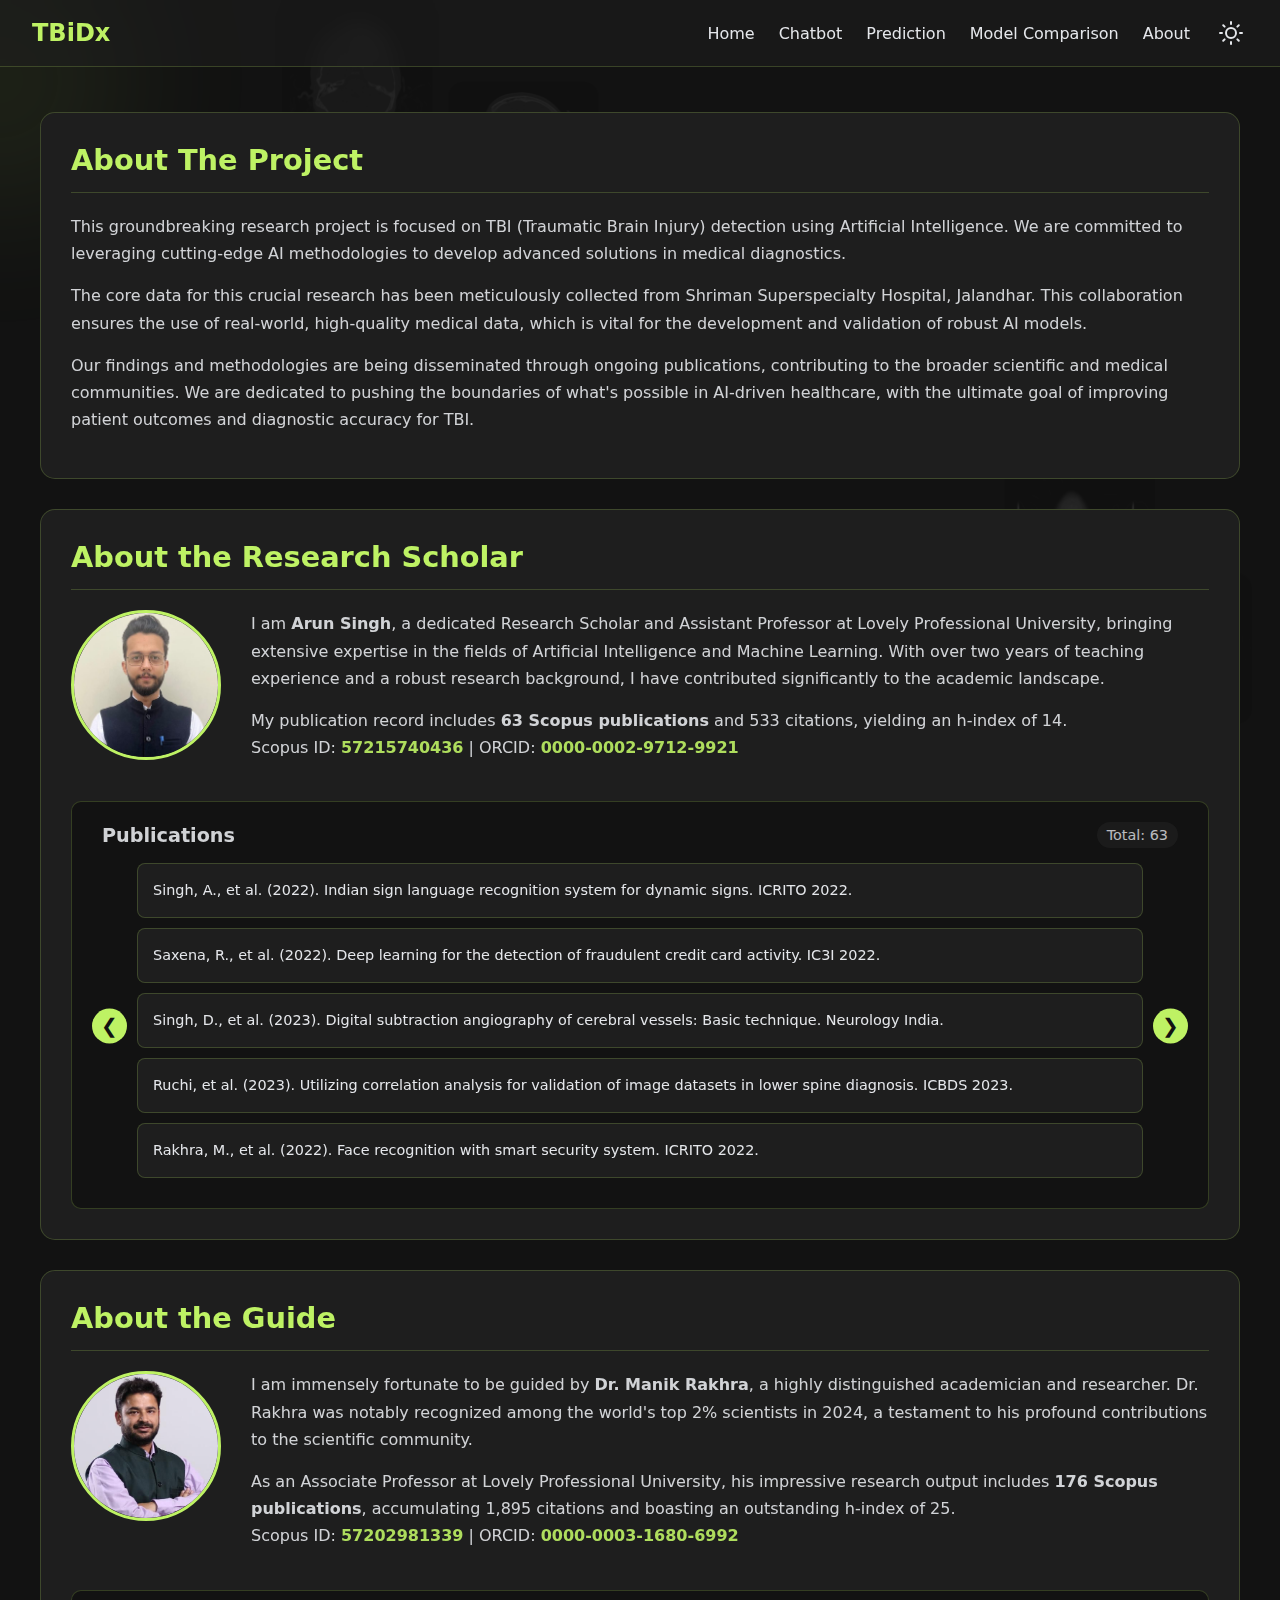
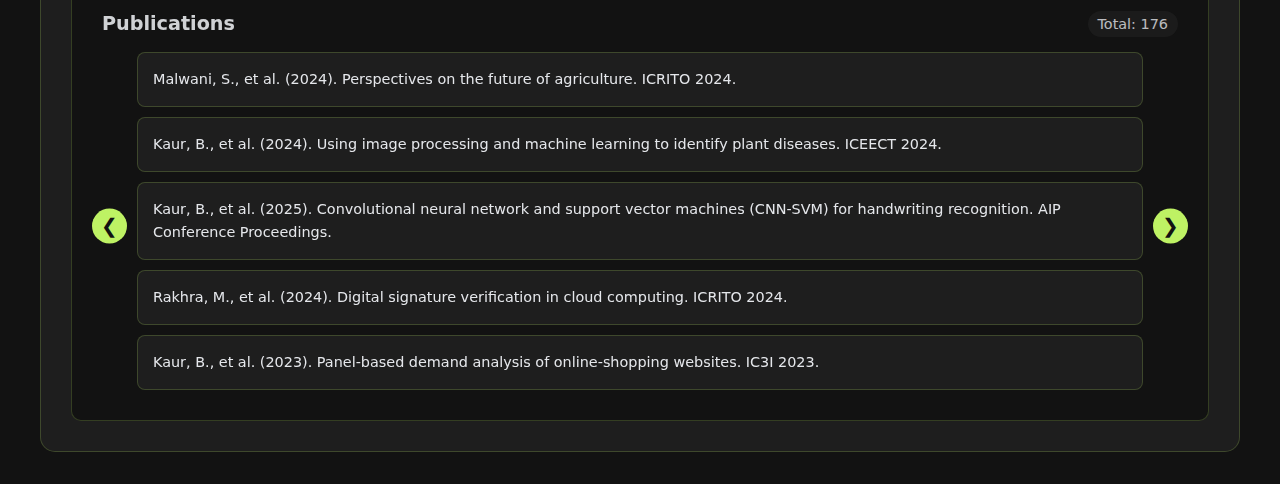
<file: frontend/about.html>
<!DOCTYPE html>
<html lang="en">
  <head>
    <meta charset="UTF-8" />
    <meta name="viewport" content="width=device-width, initial-scale=1.0" />
    <title>TBiDx - About</title>
    <style>
      /* --- Base Styles (Consistent with other pages) --- */
      :root {
        --bg-color: #121212;
        --accent-color: #1e1e1e;
        --primary-color: #bef264;
        --secondary-color: #a3e635;
        --text-color: #e5e7eb;
        --nav-bg: rgba(30, 30, 30, 0.5);
        --border-color: rgba(190, 242, 100, 0.2);
        --cursor-gradient: radial-gradient(
          circle,
          var(--primary-color) 0%,
          rgba(190, 242, 100, 0) 60%
        );
        --cursor-opacity: 0.15;
      }

      body.light-mode {
        --bg-color: #f9fafb;
        --accent-color: #ffffff;
        --primary-color: #2563eb;
        --secondary-color: #1d4ed8;
        --text-color: #1f2937;
        --nav-bg: rgba(255, 255, 255, 0.5);
        --border-color: rgba(37, 99, 235, 0.2);
        --cursor-gradient: radial-gradient(
          circle,
          var(--primary-color) 0%,
          rgba(37, 99, 235, 0) 60%
        );
        --cursor-opacity: 0.3;
      }

      * {
        margin: 0;
        padding: 0;
        box-sizing: border-box;
      }

      body {
        font-family: system-ui, -apple-system, BlinkMacSystemFont, "Segoe UI",
          Roboto, Oxygen, Ubuntu, Cantarell, "Open Sans", "Helvetica Neue",
          sans-serif;
        background-color: var(--bg-color);
        color: var(--text-color);
        transition: background-color 0.3s ease, color 0.3s ease;
        overflow-x: hidden;
        padding-top: 80px;
      }

      #background-animation-container {
        position: fixed;
        top: 0;
        left: 0;
        width: 100%;
        height: 100%;
        overflow: hidden;
        z-index: -2;
      }

      .floating-img {
        position: absolute;
        width: 150px;
        height: 150px;
        border-radius: 15px;
        opacity: 0.1;
        will-change: transform;
      }

      .cursor-light {
        position: fixed;
        width: 400px;
        height: 400px;
        border-radius: 50%;
        background: var(--cursor-gradient);
        filter: blur(80px);
        opacity: var(--cursor-opacity);
        pointer-events: none;
        transform: translate(-50%, -50%);
        transition: all 0.1s ease-out;
        z-index: -1;
      }

      .navbar {
        position: fixed;
        top: 0;
        left: 0;
        width: 100%;
        display: flex;
        justify-content: space-between;
        align-items: center;
        padding: 1rem 2rem;
        background-color: var(--nav-bg);
        backdrop-filter: blur(10px);
        border-bottom: 1px solid var(--border-color);
        z-index: 100;
      }

      .nav-logo {
        font-size: 1.5rem;
        font-weight: bold;
        color: var(--primary-color);
        text-decoration: none;
      }

      .nav-menu {
        display: flex;
        align-items: center;
        list-style: none;
        gap: 1.5rem;
      }

      .nav-link {
        color: var(--text-color);
        text-decoration: none;
        font-size: 1rem;
        transition: color 0.3s ease;
      }

      .nav-link:hover {
        color: var(--primary-color);
      }

      .theme-toggle-btn {
        background: none;
        border: none;
        cursor: pointer;
        color: var(--text-color);
        padding: 5px;
        display: flex;
        align-items: center;
        justify-content: center;
      }

      .theme-toggle-btn .moon-icon {
        display: none;
      }

      body.light-mode .theme-toggle-btn .sun-icon {
        display: none;
      }

      body.light-mode .theme-toggle-btn .moon-icon {
        display: block;
      }

      main {
        padding: 2rem;
        display: flex;
        flex-direction: column;
        align-items: center;
        justify-content: flex-start;
        min-height: calc(100vh - 80px);
        width: 100%;
      }

      /* --- About Page Specific Styles --- */
      .about-container {
        width: 100%;
        max-width: 1200px;
        display: flex;
        flex-direction: column;
        gap: 30px;
      }

      .about-card {
        background-color: var(--accent-color);
        border: 1px solid var(--border-color);
        border-radius: 15px;
        padding: 30px;
        transition: all 0.3s ease;
      }

      .about-card h2 {
        color: var(--primary-color);
        font-size: 1.8rem;
        margin-bottom: 20px;
        padding-bottom: 15px;
        border-bottom: 1px solid var(--border-color);
      }

      .about-card p {
        line-height: 1.7;
        opacity: 0.9;
        margin-bottom: 15px;
      }

      .profile-card-content {
        display: flex;
        gap: 30px;
        align-items: flex-start;
      }

      .profile-photo {
        width: 150px;
        height: 150px;
        min-width: 150px;
        border-radius: 50%;
        object-fit: cover;
        border: 3px solid var(--primary-color);
      }

      .profile-details {
        flex-grow: 1;
      }

      .profile-details a {
        color: var(--primary-color);
        text-decoration: none;
        font-weight: bold;
      }
      .profile-details a:hover {
        text-decoration: underline;
      }

      .publications-card {
        margin-top: 25px;
        background-color: var(--bg-color);
        border: 1px solid var(--border-color);
        border-radius: 10px;
        padding: 20px;
      }

      .publications-header {
        display: flex;
        justify-content: space-between;
        align-items: center;
        margin-bottom: 15px;
        padding: 0 10px;
      }

      .publications-header h3 {
        font-size: 1.2rem;
        opacity: 0.9;
      }

      .publications-header .total {
        font-size: 0.9rem;
        background-color: var(--accent-color);
        padding: 5px 10px;
        border-radius: 20px;
        opacity: 0.8;
      }

      .publication-slideshow {
        position: relative;
        padding: 0 45px; /* Space for buttons */
      }

      .slides-wrapper {
        width: 100%;
        min-height: 250px; /* Give a minimum height */
        display: flex;
        align-items: center;
      }

      .publication-slide {
        display: none; /* Hide all slides by default */
        width: 100%;
      }

      .publication-item-card {
        background-color: var(--accent-color);
        border: 1px solid var(--border-color);
        border-radius: 8px;
        padding: 15px;
        margin-bottom: 10px;
        font-size: 0.9rem;
        line-height: 1.6;
        text-align: left;
      }

      .pub-nav-btn {
        cursor: pointer;
        position: absolute;
        top: 50%;
        transform: translateY(-50%);
        background-color: var(--primary-color);
        color: var(--bg-color);
        border: none;
        border-radius: 50%;
        width: 35px;
        height: 35px;
        font-size: 20px;
        display: flex;
        align-items: center;
        justify-content: center;
        transition: background-color 0.3s;
        z-index: 10;
      }
      .pub-nav-btn:hover {
        background-color: var(--secondary-color);
      }
      .pub-prev {
        left: 0px;
      }
      .pub-next {
        right: 0px;
      }

      @media (max-width: 768px) {
        .profile-card-content {
          flex-direction: column;
          align-items: center;
          text-align: center;
        }
      }
    </style>
  </head>
  <body>
    <div id="background-animation-container">
      <img
        src="../frontend/static/images/img2.png"
        alt="Floating Icon"
        class="floating-img"
      />
      <img
        src="../frontend/static/images/img24.png"
        alt="Floating Icon"
        class="floating-img"
      />
      <img
        src="../frontend/static/images/img26.png"
        alt="Floating Icon"
        class="floating-img"
      />
      <img
        src="../frontend/static/images/img3.png"
        alt="Floating Icon"
        class="floating-img"
      />
      <img
        src="../frontend/static/images/img43.png"
        alt="Floating Icon"
        class="floating-img"
      />
      <img
        src="../frontend/static/images/img86.png"
        alt="Floating Icon"
        class="floating-img"
      />
    </div>
    <div class="cursor-light"></div>
    <header>
      <nav class="navbar">
        <a href="index.html" class="nav-logo">TBiDx</a>
        <ul class="nav-menu">
          <li class="nav-item">
            <a href="index.html" class="nav-link">Home</a>
          </li>
          <li class="nav-item">
            <a href="chatbot.html" class="nav-link">Chatbot</a>
          </li>
          <li class="nav-item">
            <a href="prediction.html" class="nav-link">Prediction</a>
          </li>
          <li class="nav-item">
            <a href="comparison.html" class="nav-link">Model Comparison</a>
          </li>
          <li class="nav-item">
            <a href="about.html" class="nav-link">About</a>
          </li>
          <li class="nav-item">
            <button id="theme-toggle" class="theme-toggle-btn">
              <svg
                class="sun-icon"
                xmlns="http://www.w3.org/2000/svg"
                width="24"
                height="24"
                viewBox="0 0 24 24"
                fill="none"
                stroke="currentColor"
                stroke-width="2"
                stroke-linecap="round"
                stroke-linejoin="round"
              >
                <circle cx="12" cy="12" r="5"></circle>
                <line x1="12" y1="1" x2="12" y2="3"></line>
                <line x1="12" y1="21" x2="12" y2="23"></line>
                <line x1="4.22" y1="4.22" x2="5.64" y2="5.64"></line>
                <line x1="18.36" y1="18.36" x2="19.78" y2="19.78"></line>
                <line x1="1" y1="12" x2="3" y2="12"></line>
                <line x1="21" y1="12" x2="23" y2="12"></line>
                <line x1="4.22" y1="19.78" x2="5.64" y2="18.36"></line>
                <line x1="18.36" y1="5.64" x2="19.78" y2="4.22"></line>
              </svg>
              <svg
                class="moon-icon"
                xmlns="http://www.w3.org/2000/svg"
                width="24"
                height="24"
                viewBox="0 0 24 24"
                fill="none"
                stroke="currentColor"
                stroke-width="2"
                stroke-linecap="round"
                stroke-linejoin="round"
              >
                <path
                  d="M21 12.79A9 9 0 1 1 11.21 3 7 7 0 0 0 21 12.79z"
                ></path>
              </svg>
            </button>
          </li>
        </ul>
      </nav>
    </header>

    <main>
      <div class="about-container">
        <div class="about-card">
          <h2>About The Project</h2>
          <p>
            This groundbreaking research project is focused on TBI (Traumatic
            Brain Injury) detection using Artificial Intelligence. We are
            committed to leveraging cutting-edge AI methodologies to develop
            advanced solutions in medical diagnostics.
          </p>
          <p>
            The core data for this crucial research has been meticulously
            collected from Shriman Superspecialty Hospital, Jalandhar. This
            collaboration ensures the use of real-world, high-quality medical
            data, which is vital for the development and validation of robust AI
            models.
          </p>
          <p>
            Our findings and methodologies are being disseminated through
            ongoing publications, contributing to the broader scientific and
            medical communities. We are dedicated to pushing the boundaries of
            what's possible in AI-driven healthcare, with the ultimate goal of
            improving patient outcomes and diagnostic accuracy for TBI.
          </p>
        </div>

        <div class="about-card">
          <h2>About the Research Scholar</h2>
          <div class="profile-card-content">
            <img
              src="../frontend/static/images/about/1.jpg"
              alt="Photo of Arun Singh"
              class="profile-photo"
            />
            <div class="profile-details">
              <p>
                I am <strong>Arun Singh</strong>, a dedicated Research Scholar
                and Assistant Professor at Lovely Professional University,
                bringing extensive expertise in the fields of Artificial
                Intelligence and Machine Learning. With over two years of
                teaching experience and a robust research background, I have
                contributed significantly to the academic landscape.
              </p>
              <p>
                My publication record includes
                <strong>63 Scopus publications</strong> and 533 citations,
                yielding an h-index of 14. <br />Scopus ID:
                <a
                  href="https://www.scopus.com/authid/detail.uri?authorId=57215740436"
                  target="_blank"
                  >57215740436</a
                >
                | ORCID:
                <a href="https://orcid.org/0000-0002-9712-9921" target="_blank"
                  >0000-0002-9712-9921</a
                >
              </p>
            </div>
          </div>
          <div class="publications-card">
            <div class="publications-header">
              <h3>Publications</h3>
              <span class="total">Total: 63</span>
            </div>
            <div class="publication-slideshow" id="scholar-slideshow">
              <div class="slides-wrapper" id="scholar-slides-wrapper"></div>
              <button class="pub-nav-btn pub-prev" id="scholar-prev">
                &#10094;
              </button>
              <button class="pub-nav-btn pub-next" id="scholar-next">
                &#10095;
              </button>
            </div>
          </div>
        </div>

        <div class="about-card">
          <h2>About the Guide</h2>
          <div class="profile-card-content">
            <img
              src="../frontend/static/images/about/2.jpg"
              alt="Photo of Dr. Manik Rakhra"
              class="profile-photo"
            />
            <div class="profile-details">
              <p>
                I am immensely fortunate to be guided by
                <strong>Dr. Manik Rakhra</strong>, a highly distinguished
                academician and researcher. Dr. Rakhra was notably recognized
                among the world's top 2% scientists in 2024, a testament to his
                profound contributions to the scientific community.
              </p>
              <p>
                As an Associate Professor at Lovely Professional University, his
                impressive research output includes
                <strong>176 Scopus publications</strong>, accumulating 1,895
                citations and boasting an outstanding h-index of 25.
                <br />Scopus ID:
                <a
                  href="https://www.scopus.com/authid/detail.uri?authorId=57202981339"
                  target="_blank"
                  >57202981339</a
                >
                | ORCID:
                <a href="https://orcid.org/0000-0003-1680-6992" target="_blank"
                  >0000-0003-1680-6992</a
                >
              </p>
            </div>
          </div>
          <div class="publications-card">
            <div class="publications-header">
              <h3>Publications</h3>
              <span class="total">Total: 176</span>
            </div>
            <div class="publication-slideshow" id="guide-slideshow">
              <div class="slides-wrapper" id="guide-slides-wrapper"></div>
              <button class="pub-nav-btn pub-prev" id="guide-prev">
                &#10094;
              </button>
              <button class="pub-nav-btn pub-next" id="guide-next">
                &#10095;
              </button>
            </div>
          </div>
        </div>
      </div>
    </main>

    <script>
      document.addEventListener("DOMContentLoaded", () => {
        // --- DATA ---
        const scholarPublications = [
          "Singh, A., et al. (2022). Indian sign language recognition system for dynamic signs. ICRITO 2022.",
          "Saxena, R., et al. (2022). Deep learning for the detection of fraudulent credit card activity. IC3I 2022.",
          "Singh, D., et al. (2023). Digital subtraction angiography of cerebral vessels: Basic technique. Neurology India.",
          "Ruchi, et al. (2023). Utilizing correlation analysis for validation of image datasets in lower spine diagnosis. ICBDS 2023.",
          "Rakhra, M., et al. (2022). Face recognition with smart security system. ICRITO 2022.",
          "Pandey, A., et al. (2022). Using AI and IoT to assess the efficacy of English-language curricula in higher education. AIST 2022.",
          "Sakethnath, D., et al. (2022). Emotion detection using natural language processing. IC3I 2022.",
          "Makhdoomi, S. M., et al. (2022). Artificial-intelligence-based prediction of post-traumatic stress disorder (PTSD) using EEG reports. IC3I 2022.",
          "Kushwaha, R. S., et al. (2022). An overview: Super-image resolution using generative adversarial network for image enhancement. IC3I 2022.",
          "Rakhra, M., et al. (2024). Digital signature verification in cloud computing. ICRITO 2024.",
          "Singh, A., et al. (2023). Deep learning-based diagnostic tool for brain tumours. CISCT 2023.",
          "Singh, D., et al. (2025). Deep learning for agile effort estimation. AIP Conference Proceedings.",
          "Kumari, P., et al. (2023). Data mining and its applications in healthcare. IC3I 2023.",
          "Chakraborty, G. S., et al. (2022). Covid-19 and diabetes risk prediction for diabetic patient. IC3I 2022.",
          "Singh, D., et al. (2024). Predictions on the future of agriculture and recent developments in agricultural technology. Advances in Science, Technology and Innovation.",
          "Ansari, A., et al. (2022). Handwritten text recognition using deep learning algorithms. AIST 2022.",
          "Saha, K., et al. (2024). EDMP: Ensemble-of-costs-guided diffusion for motion planning. ICRA 2024.",
          "Shah, D., et al. (2022). Sentimental analysis using supervised learning algorithms. ICCAKM 2022.",
          "Shukla, R. K., et al. (2023). Prediction of stock price market using news sentiments by machine learning. UPCON 2023.",
          "Rakhra, M., et al. (2023). Secure image encryption using Playfair cipher with quadrant-based division. CISCT 2023.",
          "Singh, A., et al. (2022). An iris recognition system using CNN and VGG16 technique. ICRITO 2022.",
          "Chakrabarty, N., & Singh, A. (2024). FogOptimize: Advancing job scheduling efficiency in fog computing through optimization. ICEECT 2024.",
          "Singh, A., et al. (2024). Improving insider threat detection with user- and role-based behavior. ICRITO 2024.",
          "Mohammed, S., et al. (2025). Transforming agricultural supply chains: The power of blockchain technology. IITCEE 2025.",
          "Kaur, B., et al. (2024). Advancements in lightweight cryptography. ICRITO 2024.",
          "Kaur, S., et al. (2022). Disease detection in cactus (Beles) via the use of machine learning. ICTACS 2022.",
          "Syed, S. F., et al. (2022). Monkey pox detection using deep learning. ICTACS 2022.",
          "Dath, M. K., et al. (2022). Basic design for the implementation of automatic surveillance system on helmet detection. AIST 2022.",
          "Rakhra, M., et al. (2022). An analysis of the impact of business analytics on progress. ICRITO 2022.",
          "Rakhra, M., et al. (2024). Hybrid cryptography in cloud computing. ICRITO 2024.",
          "Arora, G., et al. (2023). Bhutanese students’ low performance in mathematics dealt with IoT. ICIPTM 2023.",
          "Yadav, M. K., et al. (2022). A study on the application of bio-inspired algorithms in the diagnosis of efficient ultrasound liver images. IC3I 2022.",
          "Mohammed, S., et al. (2025). Transforming agriculture with cloud computing. IITCEE 2025.",
          "Hanif, M. A., et al. (2022). Role of CBIR in different fields – An empirical review. AIST 2022.",
          "Sangwan, P., et al. (2025). Performance evaluation of the robust FCM algorithm. AIP Conference Proceedings.",
          "Islam Zim, M. D. K., et al. (2022). Noise reduction and dehazing of visual data. AIST 2022.",
          "Sharma, A., et al. (2025). Smart traffic management with fuel efficiency. AIP Conference Proceedings.",
          "Singh, Y., et al. (2023). Text recognition in images and converting recognized text to speech. UPCON 2023.",
          "Nazir, N., et al. (2023). Heart disease prediction using machine learning. IC3I 2023.",
          "Shukla, R. K., et al. (2022). The role of machine learning in health care diagnosis. AIST 2022.",
          "Khan, M., et al. (2025). Pythagorean fuzzy sets with linear regression model. AIP Conference Proceedings.",
          "Prakram, M., et al. (2023). A system for detecting brain tumors through the use of deep learning. IC3I 2023.",
          "Kwatra, C. V., et al. (2025). Early detection of gynecological malignancies using ensemble deep learning models. Informatics in Medicine Unlocked.",
          "Rethik, K., et al. (2023). Comparative analysis of different heart disease prediction models. ICIITCEE 2023.",
          "Kaur, H., et al. (2023). The role of artificial intelligence in the accounting and auditing professions. UPCON 2023.",
          "Harika, C., et al. (2022). IoT solution for automatic watering system. IC3I 2022.",
          "Singh, D., et al. (2023). Forecasting cardiovascular disease using deep learning. CISCT 2023.",
          "Singh, D., et al. (2023). Transarterial Onyx embolization of Cognard type 2(A+B) dural arteriovenous fistula. Neurology India.",
          "Rakhra, M., et al. (2022). Classification and prediction of license plates using deeply learned convolutional neural networks. ICRITO 2022.",
          "Soewu, T., et al. (2022). Convolutional neural networks for MRI-based brain tumor classification. ICCAKM 2022.",
          "Rakhra, M., et al. (2022). Design, fabrication, and implementation of an agriculture robot. ICRITO 2022.",
          "Khan, M., et al. (2025). Neutrosophic fuzzy sets with correlation and linear regression model. AIP Conference Proceedings.",
          "Shruti, et al. (2023). Plant leaf disease detection using machine learning. CCPIS 2023.",
          "Rakhra, M., et al. (2023). Improved diagnosis accuracy using machine learning for plant diseases. UPCON 2023.",
          "Gulia, P., et al. (2025). Optimization models for inventory management with heptagonal fuzzy number. AIP Conference Proceedings.",
          "Gulia, P., et al. (2025). Multi-objective optimization with integer linear programming. AIP Conference Proceedings.",
          "Mohammed, S., et al. (2025). Integrating big data analytics in soil quality assessment. IITCEE 2025.",
          "Pandilwar, V., et al. (2022). A comprehensive analysis of ultrasound image processing methods. IC3I 2022.",
          "Singh, D. K., et al. (2023). Contralateral endoscopic approach for a rare case of neuroglial cyst. Indian Journal of Neurosurgery.",
          "Singh, A., & Rakhra, M. (2022). A review for different sign language recognition systems. AIST 2022.",
          "Sandhu, R., et al. (2023). Enhancement in cloud performance using the clustering method. ICAIHC 2023.",
          "Mandadi, V. R., et al. (2023). Disentangling planning and control for non-prehensile tabletop manipulation. CASE 2023.",
          "Singh, A., et al. (2021). Vehicle detection and accident prediction in sand/dust storms. ICCS 2021.",
        ];

        const guidePublications = [
          "Malwani, S., et al. (2024). Perspectives on the future of agriculture. ICRITO 2024.",
          "Kaur, B., et al. (2024). Using image processing and machine learning to identify plant diseases. ICEECT 2024.",
          "Kaur, B., et al. (2025). Convolutional neural network and support vector machines (CNN-SVM) for handwriting recognition. AIP Conference Proceedings.",
          "Rakhra, M., et al. (2024). Digital signature verification in cloud computing. ICRITO 2024.",
          "Kaur, B., et al. (2023). Panel-based demand analysis of online-shopping websites. IC3I 2023.",
          "Singh, A., et al. (2023). Deep learning-based diagnostic tool for brain tumours. CISCT 2023.",
          "Rakhra, M., et al. (2024). Developing a blockchain framework for enhancing security in food supply chains. ICEECT 2024.",
          "Singh, D., et al. (2025). Deep learning for agile effort estimation. AIP Conference Proceedings.",
          "Kumari, P., et al. (2023). Data mining and its applications in healthcare. IC3I 2023.",
          "Thapar, P., et al. (2024). A hybrid Grasshopper optimization algorithm for skin-lesion segmentation. Healthcare Analytics.",
          "Singh, D., et al. (2024). Predictions on the future of agriculture. Advances in Science, Technology and Innovation.",
          "Salaria, A., & Rakhra, M. (2024). Analysis on future of farming: Smart energy systems in agriculture. ICRITO 2024.",
          "Sharma, S., et al. (2024). Advancements in heart-disease detection. ICTACS 2024.",
          "Takkar, S., & Rakhra, M. (2025). Leveraging artificial intelligence for colon cancer. AUTOCOM 2025.",
          "Gulia, P., et al. (2024). Transportation-planning decision-making using intuitionistic fuzzy programming. IC3I 2024.",
          "Kumari, P., et al. (2024). Explainable artificial-intelligence and machine-learning algorithms for classification of thyroid disease. Discover Applied Sciences.",
          "Kumar, A., et al. (2024). Predicting heart disease holistically: A machine-learning approach. ICEECT 2024.",
          "Shukla, R. K., et al. (2023). Prediction of stock-price market using news sentiments. UPCON 2023.",
          "Rakhra, M., et al. (2023). Secure image encryption using Playfair cipher. CISCT 2023.",
          "Singh, V. K., et al. (2024). Practical assessment of large-language models in cloud computing. CYBERCOM 2024.",
          "Sarkar, T., et al. (2024). Comparative analysis of empirical research on Agile-software-development approaches. ICRITO 2024.",
          "Rakhra, M., et al. (2025). Implementing fingerprint-biometric authentication. AIP Conference Proceedings.",
          "Singh, A., et al. (2024). Improving insider-threat detection. ICRITO 2024.",
          "Kaur, B., et al. (2024). Advancements in lightweight cryptography. ICRITO 2024.",
          "Chakrabarty, P., et al. (2024). Enhanced data-security framework using lightweight cryptography. IC3SE 2024.",
          "Rakhra, M., et al. (2024). Hybrid cryptography in cloud computing. ICRITO 2024.",
          "Rakhra, M., et al. (2024). Estimation of life-table values using mortality models. ICTACS 2024.",
          "Mathur, G., et al. (2024). Optimizing quality control in IIoT-based manufacturing. CRC Press.",
          "Sangwan, P., et al. (2025). Performance evaluation of the robust FCM algorithm. AIP Conference Proceedings.",
          "Sharma, A., et al. (2025). Smart traffic management with fuel efficiency. AIP Conference Proceedings.",
          "Singh, A., et al. (2024). Smart city architecture: AI, IoT and blockchain integration. ICTACS 2024.",
          "Singh, D., et al. (2025). Comparative study of CNN and MLP-based models for Parkinson's disease detection. AIP Conference Proceedings.",
          "Sharma, A., et al. (2025). A hybrid AI-enabled ensemble model for early prediction of breast cancer. AIP Conference Proceedings.",
          "Singh, A., et al. (2025). Deep learning-based eye disease detection. AIP Conference Proceedings.",
          "Sharma, A., et al. (2025). Feature extraction and emotion recognition. AIP Conference Proceedings.",
          "Singh, D., et al. (2025). Skin cancer classification using hybrid deep learning models. AIP Conference Proceedings.",
          "Singh, A., et al. (2025). Deep learning model for automatic rice leaf disease classification. AIP Conference Proceedings.",
          "Sharma, A., et al. (2025). Comparative analysis of CNN-based models for pneumonia detection. AIP Conference Proceedings.",
          "Singh, A., et al. (2025). A novel deep learning-based technique for kidney disease classification. AIP Conference Proceedings.",
          "Rakhra, M., et al. (2025). Optimizing rice yield prediction using machine learning techniques. AIP Conference Proceedings.",
          "Sharma, A., et al. (2025). Liver disease detection using hybrid ensemble methods. AIP Conference Proceedings.",
          "Singh, D., et al. (2025). Multimodal sentiment analysis using deep learning. AIP Conference Proceedings.",
          "Singh, A., et al. (2025). A review of machine learning models for brain tumor classification from MRIs. AIP Conference Proceedings.",
          "Sharma, A., et al. (2025). Cardiovascular disease prediction using optimized ML classifiers. AIP Conference Proceedings.",
          "Singh, D., et al. (2025). An integrated approach to predict weather patterns. AIP Conference Proceedings.",
          "Singh, A., et al. (2025). Automated leaf disease detection in crops. AIP Conference Proceedings.",
          "Sharma, A., et al. (2025). Classification of Alzheimer’s disease using CNN and MRI data. AIP Conference Proceedings.",
          "Singh, D., et al. (2025). Optimization of agriculture yield prediction. AIP Conference Proceedings.",
          "Singh, A., et al. (2025). A CNN-LSTM hybrid model for lung cancer detection. AIP Conference Proceedings.",
          "Sharma, A., et al. (2025). A comparative study of ML models for diabetes classification. AIP Conference Proceedings.",
          "Singh, D., et al. (2025). Fuzzy logic-based prediction of chronic diseases. AIP Conference Proceedings.",
          "Singh, A., et al. (2025). Smart irrigation system using IoT and ML. AIP Conference Proceedings.",
          "Sharma, A., et al. (2025). CNN-based classification of skin diseases. AIP Conference Proceedings.",
          "Singh, D., et al. (2025). Enhancing crop disease prediction. AIP Conference Proceedings.",
          "Singh, A., et al. (2025). Sentiment analysis of COVID-19 tweets using LSTM model. AIP Conference Proceedings.",
          "Sharma, A., et al. (2025). Real-time weather forecasting. AIP Conference Proceedings.",
          "Singh, D., et al. (2025). Detection of glaucoma using CNN-based classifier. AIP Conference Proceedings.",
          "Singh, A., et al. (2025). Deep learning-based detection of COVID-19 from chest X-rays. AIP Conference Proceedings.",
          "Sharma, A., et al. (2025). Plant disease identification using deep convolutional networks. AIP Conference Proceedings.",
          "Singh, D., et al. (2025). Crop yield prediction using ensemble learning techniques. AIP Conference Proceedings.",
          "Sharma, A., et al. (2025). Cardiovascular disease diagnosis using machine learning classifiers. AIP Conference Proceedings.",
          "Singh, D., et al. (2025). Early-stage cancer detection using hybrid CNN-RNN model. AIP Conference Proceedings.",
          "Singh, A., et al. (2025). Smart farming solution using IoT and machine learning. AIP Conference Proceedings.",
          "Sharma, A., et al. (2025). Optimized classification of heart diseases. AIP Conference Proceedings.",
          "Singh, D., et al. (2025). Detection of Alzheimer’s disease using neuroimaging and deep learning. AIP Conference Proceedings.",
          "Singh, A., et al. (2025). Diabetes mellitus prediction using decision tree-based ensemble. AIP Conference Proceedings.",
          "Sharma, A., et al. (2025). Intelligent traffic signal control using deep learning. AIP Conference Proceedings.",
          "Singh, D., et al. (2025). Automated brain tumor segmentation using U-Net. AIP Conference Proceedings.",
          "Singh, A., et al. (2025). Liver disorder prediction using fuzzy logic and ML. AIP Conference Proceedings.",
          "Sharma, A., et al. (2025). CNN-based classification of diabetic retinopathy. AIP Conference Proceedings.",
          "Singh, D., et al. (2025). Hybrid ML-based approach for lung disease classification. AIP Conference Proceedings.",
          "Singh, A., et al. (2025). Comparative analysis of CNN and VGG16 for pneumonia detection. AIP Conference Proceedings.",
          "Sharma, A., et al. (2025). Classification of retinal diseases using CNN. AIP Conference Proceedings.",
          "Singh, D., et al. (2025). Detection of COVID-19 infection using deep learning. AIP Conference Proceedings.",
          "Singh, A., et al. (2025). Prediction of liver fibrosis using ML classifiers. AIP Conference Proceedings.",
          "Sharma, A., et al. (2025). Early diagnosis of Parkinson’s disease using DL. AIP Conference Proceedings.",
          "Singh, D., et al. (2025). Real-time detection of fire accidents using CNN. AIP Conference Proceedings.",
          "Singh, A., et al. (2025). Early detection of heart diseases using random forest. AIP Conference Proceedings.",
          "Sharma, A., et al. (2025). Comparative evaluation of ML models for stroke prediction. AIP Conference Proceedings.",
          "Singh, D., et al. (2025). Automated classification of brain MRI using CNN. AIP Conference Proceedings.",
          "Singh, A., et al. (2025). Cervical cancer detection using ensemble learning. AIP Conference Proceedings.",
          "Sharma, A., et al. (2025). Fuzzy-based model for diabetic risk assessment. AIP Conference Proceedings.",
          "Singh, D., et al. (2025). Analysis of DL models for pneumonia detection. AIP Conference Proceedings.",
          "Singh, A., et al. (2025). Diabetes prediction using support vector machine. AIP Conference Proceedings.",
          "Sharma, A., et al. (2025). Leaf disease classification using CNN architecture. AIP Conference Proceedings.",
          "Singh, D., et al. (2025). Sentiment classification using NLP and ML techniques. AIP Conference Proceedings.",
          "Singh, A., et al. (2025). Identification of tuberculosis from X-ray using CNN. AIP Conference Proceedings.",
          "Sharma, A., et al. (2025). Breast cancer detection using hybrid model. AIP Conference Proceedings.",
          "Singh, D., et al. (2025). Comparative study of ML algorithms for CVD. AIP Conference Proceedings.",
          "Singh, A., et al. (2025). Deep learning in agriculture: Case study on rice disease detection. AIP Conference Proceedings.",
          "Sharma, A., et al. (2025). CNN-based model for glaucoma prediction using eye images. AIP Conference Proceedings.",
          "Singh, D., et al. (2025). Early stage detection of lung cancer using ML classifiers. AIP Conference Proceedings.",
          "Singh, A., et al. (2025). Forecasting air pollution using neural networks. AIP Conference Proceedings.",
          "Sharma, A., et al. (2025). AI-powered detection of COVID-19 using CXR images. AIP Conference Proceedings.",
          "Singh, D., et al. (2025). Real-time sign language recognition using deep learning. AIP Conference Proceedings.",
          "Singh, A., et al. (2025). Ensemble-based diabetes prediction model using voting classifier. AIP Conference Proceedings.",
          "Sharma, A., et al. (2025). Performance evaluation of CNN and LSTM for image-based disease classification. AIP Conference Proceedings.",
          "Singh, D., et al. (2025). Comparative study of ML models for liver cirrhosis classification. AIP Conference Proceedings.",
          "Singh, A., et al. (2025). Machine learning-based yield forecasting in agriculture. AIP Conference Proceedings.",
          "Sharma, A., et al. (2025). Real-time face mask detection using YOLO and OpenCV. AIP Conference Proceedings.",
          "Singh, D., et al. (2025). Comparative analysis of hybrid ML models for cardiac diagnosis. AIP Conference Proceedings.",
          "Singh, A., et al. (2025). Forecasting rice production using regression-based models. AIP Conference Proceedings.",
          "Sharma, A., et al. (2025). An interpretable AI approach for cancer detection. AIP Conference Proceedings.",
          "Singh, D., et al. (2025). Real-time water quality monitoring using IoT. AIP Conference Proceedings.",
          "Singh, A., et al. (2025). Multimodal disease prediction using hybrid neural networks. AIP Conference Proceedings.",
          "Sharma, A., et al. (2025). AI-driven crop health monitoring system using deep learning. AIP Conference Proceedings.",
          "Singh, D., et al. (2025). Blockchain and AI integration in precision agriculture. AIP Conference Proceedings.",
          "Singh, A., et al. (2025). Analysis of COVID-19 wave trends using time series forecasting. AIP Conference Proceedings.",
          "Sharma, A., et al. (2025). Lung disease detection using X-ray images and CNN. AIP Conference Proceedings.",
          "Singh, D., et al. (2025). Smart agriculture system using IoT sensors and ML. AIP Conference Proceedings.",
          "Singh, A., et al. (2025). Heart disease classification using hybrid deep learning techniques. AIP Conference Proceedings.",
          "Sharma, A., et al. (2025). Face emotion recognition using hybrid CNN-LSTM model. AIP Conference Proceedings.",
          "Singh, D., et al. (2025). Machine learning model for crop disease diagnosis. AIP Conference Proceedings.",
          "Singh, A., et al. (2025). AI-driven diagnostic tool for liver disease detection. AIP Conference Proceedings.",
          "Sharma, A., et al. (2025). Automatic detection of pneumonia using chest X-rays. AIP Conference Proceedings.",
          "Singh, D., et al. (2025). Analysis of brain MRI for tumor classification using CNN. AIP Conference Proceedings.",
          "Singh, A., et al. (2025). ML approach to early diabetes prediction using clinical data. AIP Conference Proceedings.",
          "Sharma, A., et al. (2025). Review on DL techniques for medical image classification. AIP Conference Proceedings.",
          "Singh, D., et al. (2025). Deep learning-based glaucoma detection system. AIP Conference Proceedings.",
          "Singh, A., et al. (2025). Explainable AI-based thyroid disease classification. AIP Conference Proceedings.",
        ];

        // --- GENERAL FUNCTIONS ---
        function setupTheme() {
          const themeToggle = document.getElementById("theme-toggle");
          const body = document.body;
          function applySavedTheme() {
            if (localStorage.getItem("theme") === "light") {
              body.classList.add("light-mode");
            }
          }
          if (themeToggle) {
            themeToggle.addEventListener("click", () => {
              body.classList.toggle("light-mode");
              localStorage.setItem(
                "theme",
                body.classList.contains("light-mode") ? "light" : "dark"
              );
            });
          }
          applySavedTheme();
        }

        function setupCursorEffect() {
          document.addEventListener("mousemove", (e) => {
            const cursorLight = document.querySelector(".cursor-light");
            if (cursorLight) {
              cursorLight.style.left = e.clientX + "px";
              cursorLight.style.top = e.clientY + "px";
            }
          });
        }

        function initializeFloatingImages() {
          let images = [];
          const imageElements = document.querySelectorAll(".floating-img");
          if (imageElements.length === 0) return;
          imageElements.forEach((img) => {
            images.push({
              element: img,
              x: Math.random() * (window.innerWidth - 150),
              y: Math.random() * (window.innerHeight - 150),
              dx: (Math.random() - 0.5) * 6.0,
              dy: (Math.random() - 0.5) * 6.0,
            });
          });
          function animate() {
            images.forEach((img) => {
              img.x += img.dx;
              img.y += img.dy;
              if (img.x <= 0 || img.x >= window.innerWidth - 150) img.dx *= -1;
              if (img.y <= 0 || img.y >= window.innerHeight - 150) img.dy *= -1;
              img.element.style.transform = `translate(${img.x}px, ${img.y}px)`;
            });
            requestAnimationFrame(animate);
          }
          animate();
        }

        // --- FINAL, CORRECTED PUBLICATION SLIDESHOW LOGIC ---
        function initializePublicationSlideshow(
          wrapperId,
          publications,
          prevBtnId,
          nextBtnId
        ) {
          const wrapper = document.getElementById(wrapperId);
          if (!wrapper || publications.length === 0) {
            if (wrapper)
              wrapper.innerHTML = "<p>No publications to display.</p>";
            return;
          }

          const itemsPerPage = 5;
          const totalPages = Math.ceil(publications.length / itemsPerPage);
          let currentPage = 0;
          let autoPlayInterval;

          function renderPages() {
            wrapper.innerHTML = ""; // Clear existing content
            for (let i = 0; i < totalPages; i++) {
              const slide = document.createElement("div");
              slide.className = "publication-slide";

              const startIndex = i * itemsPerPage;
              const endIndex = startIndex + itemsPerPage;
              const pagePublications = publications.slice(startIndex, endIndex);

              pagePublications.forEach((pub) => {
                const itemCard = document.createElement("div");
                itemCard.className = "publication-item-card";
                itemCard.textContent = pub;
                slide.appendChild(itemCard);
              });
              wrapper.appendChild(slide);
            }
          }

          renderPages();
          const slides = wrapper.querySelectorAll(".publication-slide");

          function showPage(pageIndex) {
            slides.forEach((slide, index) => {
              slide.style.display = index === pageIndex ? "block" : "none";
            });
            currentPage = pageIndex;
          }

          function advancePage() {
            currentPage = (currentPage + 1) % totalPages;
            showPage(currentPage);
          }

          function startAutoPlay() {
            clearInterval(autoPlayInterval); // Clear previous interval
            autoPlayInterval = setInterval(advancePage, 5000);
          }

          document.getElementById(prevBtnId).addEventListener("click", () => {
            currentPage = (currentPage - 1 + totalPages) % totalPages;
            showPage(currentPage);
            startAutoPlay(); // Reset timer on manual click
          });

          document.getElementById(nextBtnId).addEventListener("click", () => {
            advancePage();
            startAutoPlay(); // Reset timer on manual click
          });

          showPage(0);
          startAutoPlay();
        }

        // --- INITIALIZE EVERYTHING ---
        setupTheme();
        setupCursorEffect();
        initializeFloatingImages();
        initializePublicationSlideshow(
          "scholar-slides-wrapper",
          scholarPublications,
          "scholar-prev",
          "scholar-next"
        );
        initializePublicationSlideshow(
          "guide-slides-wrapper",
          guidePublications,
          "guide-prev",
          "guide-next"
        );
      });
    </script>
  </body>
</html>
</file>
<file: frontend/static/css/style.css>
/* --- Color and Font Variables --- */
:root {
  /* Dark Mode (Default) */
  --bg-color: #121212;
  --accent-color: #1e1e1e;
  --primary-color: #bef264;
  --secondary-color: #a3e635;
  --text-color: #e5e7eb;
  --nav-bg: rgba(30, 30, 30, 0.5);
  --border-color: rgba(190, 242, 100, 0.2);
  --cursor-gradient: radial-gradient(
    circle,
    var(--primary-color) 0%,
    rgba(190, 242, 100, 0) 60%
  );
  --cursor-opacity: 0.35;
}

body.light-mode {
  /* Light Mode */
  --bg-color: #f9fafb;
  --accent-color: #ffffff;
  --primary-color: #2563eb;
  --secondary-color: #1d4ed8;
  --text-color: #1f2937;
  --nav-bg: rgba(255, 255, 255, 0.5);
  --border-color: rgba(37, 99, 235, 0.2);
  --cursor-gradient: radial-gradient(
    circle,
    var(--primary-color) 0%,
    rgba(37, 99, 235, 0) 60%
  );
  --cursor-opacity: 0.3;
}

/* --- Basic Resets and Body Styling --- */
* {
  margin: 0;
  padding: 0;
  box-sizing: border-box;
}

body {
  font-family: system-ui, -apple-system, BlinkMacSystemFont, "Segoe UI", Roboto,
    Oxygen, Ubuntu, Cantarell, "Open Sans", "Helvetica Neue", sans-serif;
  background-color: var(--bg-color);
  color: var(--text-color);
  transition: background-color 0.3s ease, color 0.3s ease;
  overflow-x: hidden;
  padding-top: 80px; /* Pushes all content down from under the fixed navbar */
}

/* --- Background Animation --- */
#background-animation-container {
  position: fixed;
  top: 0;
  left: 0;
  width: 100%;
  height: 100%;
  overflow: hidden;
  z-index: -2;
}

.floating-img {
  position: absolute;
  width: 150px;
  height: 150px;
  border-radius: 15px;
  opacity: 0.1;
  will-change: transform;
}

/* --- Glowing Cursor Effect --- */
.cursor-light {
  position: fixed;
  width: 400px;
  height: 400px;
  border-radius: 50%;
  background: var(--cursor-gradient);
  filter: blur(80px);
  opacity: var(--cursor-opacity);
  pointer-events: none;
  transform: translate(-50%, -50%);
  transition: all 0.1s ease-out;
  z-index: -1;
}

/* --- Navigation Bar --- */
.navbar {
  position: fixed;
  top: 0;
  left: 0;
  width: 100%;
  display: flex;
  justify-content: space-between;
  align-items: center;
  padding: 1rem 2rem;
  background-color: var(--nav-bg);
  backdrop-filter: blur(10px);
  border-bottom: 1px solid var(--border-color);
  z-index: 100;
}

.nav-logo {
  font-size: 1.5rem;
  font-weight: bold;
  color: var(--primary-color);
  text-decoration: none;
}

.nav-menu {
  display: flex;
  align-items: center;
  list-style: none;
  gap: 1.5rem;
}

.nav-link {
  color: var(--text-color);
  text-decoration: none;
  font-size: 1rem;
  transition: color 0.3s ease;
}

.nav-link:hover {
  color: var(--primary-color);
}

/* Theme Toggle Button Styles */
.theme-toggle-btn {
  background: none;
  border: none;
  cursor: pointer;
  color: var(--text-color);
  padding: 5px;
  display: flex;
  align-items: center;
  justify-content: center;
}

.theme-toggle-btn .moon-icon {
  display: none;
}

body.light-mode .theme-toggle-btn .sun-icon {
  display: none;
}

body.light-mode .theme-toggle-btn .moon-icon {
  display: block;
}

/* --- Main Content Area --- */
main {
  padding: 2rem;
  display: flex;
  flex-direction: column;
  align-items: center;
  justify-content: center;
  min-height: calc(100vh - 80px);
}

/* --- HOMEPAGE Slideshow Styles --- */
.slideshow-container {
  max-width: 1500px;
  width: 90vw;
  position: relative;
  margin: auto;
  background-color: var(--accent-color);
  border-radius: 20px;
  padding: 40px 80px;
  border: 1px solid var(--border-color);
  box-shadow: 0 10px 40px rgba(0, 0, 0, 0.5);
  display: flex;
  align-items: center;
  min-height: 450px;
}

body.light-mode .slideshow-container {
  background-color: rgba(255, 255, 255, 0.6);
  backdrop-filter: blur(15px);
  -webkit-backdrop-filter: blur(15px);
}

.slide-card {
  width: 100%;
  display: none;
}

.active-slide {
  display: flex;
  flex-direction: column;
  justify-content: center;
}

.card-content-split {
  display: flex;
  align-items: center;
  gap: 40px;
}

.text-content {
  flex: 1;
}

.image-content img {
  width: 220px;
  height: 220px;
  border-radius: 10px;
  object-fit: cover;
}

.slide-card h2 {
  color: var(--primary-color);
  margin-bottom: 20px;
  font-size: 2.25rem;
}

.slide-card p,
.slide-card li {
  line-height: 1.7;
  margin-bottom: 15px;
  color: var(--text-color);
  opacity: 0.9;
  font-size: 1.2rem;
}

.slide-card ul {
  list-style-position: inside;
  padding-left: 10px;
}

.data-link {
  display: inline-block;
  margin-top: 15px;
  padding: 12px 24px;
  background-color: var(--primary-color);
  color: var(--bg-color);
  text-decoration: none;
  font-weight: bold;
  border-radius: 8px;
  transition: background-color 0.3s ease;
}

.data-link:hover {
  background-color: var(--secondary-color);
}

/* Slideshow Next & previous buttons */
.prev,
.next {
  cursor: pointer;
  position: absolute;
  top: 50%;
  width: auto;
  padding: 16px;
  margin-top: -30px;
  font-weight: bold;
  font-size: 30px;
  transition: 0.6s ease;
  border-radius: 50%;
  user-select: none;
  width: 50px;
  height: 50px;
  display: flex;
  align-items: center;
  justify-content: center;
  color: white;
}

body.light-mode .prev,
body.light-mode .next {
  color: var(--text-color);
}

.next {
  right: -80px;
}
.prev {
  left: -80px;
}

.prev:hover,
.next:hover {
  background-color: rgba(190, 242, 100, 0.3);
}

/* Slideshow dots/indicators */
.dots-container {
  margin-top: 20px;
}

.dot {
  cursor: pointer;
  height: 8px;
  width: 30px;
  margin: 0 5px;
  background-color: rgba(255, 255, 255, 0.2);
  border-radius: 5px;
  display: inline-block;
  transition: all 0.5s ease;
}

.active,
.dot:hover {
  background-color: var(--primary-color);
  width: 60px;
}

/* Fading animation */
.fade {
  animation-name: fade;
  animation-duration: 1.5s;
}

@keyframes fade {
  from {
    opacity: 0.4;
  }
  to {
    opacity: 1;
  }
}

/* --- CHATBOT PAGE STYLES --- */
.chatbot-main {
  justify-content: flex-start;
  padding-bottom: 120px;
}

.chat-container {
  width: 100%;
  max-width: 800px;
}

.chat-header {
  padding: 20px;
  text-align: center;
}

.chat-header h1 {
  color: var(--primary-color);
  font-size: 2rem;
}

.chat-box {
  padding: 20px;
  overflow-y: auto;
  display: flex;
  flex-direction: column;
  gap: 25px;
}

.bot-message-container {
  display: flex;
  align-items: flex-start;
  gap: 10px;
  max-width: 80%;
  align-self: flex-start;
}

.bot-icon {
  width: 32px;
  height: 32px;
  min-width: 32px;
  border-radius: 50%;
  background-color: rgba(255, 255, 255, 0.05);
  display: flex;
  align-items: center;
  justify-content: center;
}

.bot-icon svg {
  width: 20px;
  height: 20px;
  color: var(--primary-color);
}

.chat-message {
  padding: 12px 18px;
  border-radius: 18px;
  line-height: 1.6;
}

.chat-message.user {
  background-color: var(--primary-color);
  color: var(--bg-color);
  align-self: flex-end;
  border-bottom-right-radius: 4px;
  max-width: 75%;
}

.chat-message.bot {
  background-color: var(--accent-color);
  color: var(--text-color);
  border: 1px solid var(--border-color);
  border-bottom-left-radius: 4px;
}

.suggestion-cards {
  display: flex;
  flex-wrap: wrap;
  justify-content: center;
  gap: 10px;
  padding: 15px 20px;
}

.suggestion-card {
  padding: 8px 16px;
  background-color: transparent;
  border: 1px solid var(--border-color);
  color: var(--text-color);
  border-radius: 20px;
  cursor: pointer;
  white-space: nowrap;
  transition: all 0.3s;
}

.suggestion-card:hover {
  background-color: var(--primary-color);
  color: var(--bg-color);
  border-color: var(--primary-color);
}

.chat-input-area {
  position: fixed;
  bottom: 30px;
  left: 50%;
  transform: translateX(-50%);
  width: 90%;
  max-width: 800px;
  display: flex;
  padding: 8px;
  border-radius: 15px;
  background-color: var(--accent-color);
  border: 1px solid var(--border-color);
  box-shadow: 0 5px 20px rgba(0, 0, 0, 0.3);
}

#user-input {
  flex-grow: 1;
  border: none;
  background: none;
  color: var(--text-color);
  font-size: 1rem;
  padding: 10px;
}

#user-input:focus {
  outline: none;
}

#send-button {
  background: var(--primary-color);
  border: none;
  width: 45px;
  height: 45px;
  border-radius: 10px;
  color: var(--bg-color);
  cursor: pointer;
  display: flex;
  align-items: center;
  justify-content: center;
  transition: background-color 0.3s;
}

#send-button:hover {
  background: var(--secondary-color);
}

/* Floating Action Button (FAB) */
.chatbot-fab {
  position: fixed;
  bottom: 40px;
  right: 40px;
  height: 60px;
  width: 60px;
  background-color: var(--primary-color);
  border-radius: 30px;
  display: flex;
  align-items: center;
  justify-content: flex-start;
  box-shadow: 0 4px 15px rgba(0, 0, 0, 0.4);
  text-decoration: none;
  transition: all 0.4s ease-in-out;
  z-index: 1000;
  overflow: hidden;
}

.chatbot-fab:hover {
  width: 220px;
}

.fab-icon {
  min-width: 60px;
  height: 60px;
  display: flex;
  align-items: center;
  justify-content: center;
}

.fab-icon svg {
  width: 32px;
  height: 32px;
  color: var(--bg-color);
}

.fab-text {
  white-space: nowrap;
  color: var(--bg-color);
  font-weight: bold;
  font-size: 1rem;
  max-width: 0;
  opacity: 0;
  transition: all 0.3s ease-in-out;
}

.chatbot-fab:hover .fab-text {
  max-width: 150px;
  opacity: 1;
  margin-left: 5px;
}
.chat-message.bot ul,
.chat-message.bot ol {
  /* Indents the list to keep bullet points inside the bubble */
  padding-left: 25px;
  margin-top: 10px;
}

.chat-message.bot li {
  margin-bottom: 8px; /* Adds space between list items */
  line-height: 1.6;
}
/* --- PREDICTION PAGE STYLES --- */
.prediction-container {
  width: 100%;
  max-width: 1200px;
  display: flex;
  flex-direction: column;
  align-items: center;
  gap: 30px;
}

/* --- Dark Mode Styles --- */

/* --- Light Mode Styles --- */

/* --- PREDICTION UPLOAD AREA (Polished Redesign) --- */

.upload-box {
  width: 100%;
  border-radius: 15px;
  padding: 60px 40px; /* More vertical padding */
  transition: all 0.3s ease;
  display: flex;
  justify-content: center;
  align-items: center;
  cursor: pointer;
  text-align: center;
}

.upload-label {
  display: flex;
  flex-direction: column;
  align-items: center;
  justify-content: center;
  gap: 15px;
  width: 100%;
}

.upload-label span {
  font-size: 1.2rem;
  font-weight: 500;
}

.upload-label small {
  font-size: 0.9rem;
  opacity: 0.7;
}

.upload-label svg {
  width: 50px;
  height: 50px;
  transition: all 0.3s ease;
}

/* --- Dark Mode Styles --- */
.upload-box {
  background-color: var(--accent-color);
  border: 2px dashed rgba(190, 242, 100, 0.4); /* Subtle lime dashed border */
}
.upload-label {
  color: var(--primary-color); /* Lime text and icon */
}
.upload-label svg {
  stroke: var(--primary-color);
  fill: none;
  stroke-width: 1;
}

/* --- Light Mode Styles --- */
body.light-mode .upload-box {
  background-color: var(--accent-color);
  border-color: rgba(37, 99, 235, 0.4); /* Subtle blue dashed border */
  box-shadow: 0 4px 20px rgba(0, 0, 0, 0.05);
}
body.light-mode .upload-label {
  color: var(--primary-color); /* Blue text and icon */
}
body.light-mode .upload-label svg {
  stroke: var(--primary-color);
}

/* --- Hover & Drag-Over Effect --- */
.upload-box:hover,
.upload-box.dragover {
  transform: translateY(-5px);
  border-style: solid;
  box-shadow: 0 8px 30px rgba(0, 0, 0, 0.1);
}
body.dark-mode .upload-box:hover,
body.dark-mode .upload-box.dragover {
  box-shadow: 0 8px 30px rgba(0, 0, 0, 0.3);
}

.upload-box:hover svg,
.upload-box.dragover svg {
  transform: scale(1.1) translateY(-5px);
}

.image-preview-container {
  width: 300px;
  height: 300px;
  border: 2px solid var(--border-color);
  border-radius: 15px;
  overflow: hidden;
}

#image-preview {
  width: 100%;
  height: 100%;
  object-fit: cover;
}

.results-container {
  display: grid;
  grid-template-columns: repeat(auto-fit, minmax(300px, 1fr));
  gap: 20px;
  width: 100%;
}

.result-card {
  background-color: var(--accent-color);
  border: 1px solid var(--border-color);
  border-radius: 15px;
  padding: 25px;
  display: flex;
  flex-direction: column;
  gap: 15px;
}

.result-card h3 {
  color: var(--primary-color);
  text-transform: uppercase;
  letter-spacing: 1px;
  font-size: 0.9rem;
  text-align: center;
}

.result-card .prediction {
  font-size: 1.5rem;
  font-weight: bold;
  text-align: center;
}

.confidence-bar-container {
  width: 100%;
  height: 10px;
  background-color: rgba(0, 0, 0, 0.2);
  border-radius: 5px;
}

.confidence-bar {
  height: 100%;
  background-color: var(--primary-color);
  border-radius: 5px;
}

.remedies-list {
  list-style-position: inside;
  padding-left: 5px;
  font-size: 0.9rem;
  opacity: 0.8;
}

.summary-container {
  width: 100%;
  display: flex;
  flex-direction: column;
  align-items: center;
  gap: 20px;
}

.summarise-btn {
  padding: 12px 25px;
  background-color: var(--primary-color);
  color: var(--bg-color);
  border: none;
  border-radius: 8px;
  font-size: 1rem;
  font-weight: bold;
  cursor: pointer;
  transition: all 0.3s;
}

.summarise-btn:hover {
  background-color: var(--secondary-color);
  transform: translateY(-2px);
}

.summary-box {
  width: 100%;
  max-width: 800px;
  background-color: var(--accent-color);
  border: 1px solid var(--border-color);
  border-radius: 15px;
  padding: 25px;
  line-height: 1.7;
}

/* Loader animation */
.loader {
  border: 5px solid var(--accent-color);
  border-top: 5px solid var(--primary-color);
  border-radius: 50%;
  width: 50px;
  height: 50px;
  animation: spin 1s linear infinite;
}

@keyframes spin {
  0% {
    transform: rotate(0deg);
  }
  100% {
    transform: rotate(360deg);
  }
}
/* --- RESULT CARD INFO STYLES --- */
.info-section {
  margin-top: 15px;
  text-align: left;
}

.info-section h4 {
  color: var(--primary-color);
  font-size: 0.9rem;
  margin-top: 10px;
  margin-bottom: 5px;
  border-bottom: 1px solid var(--border-color);
  padding-bottom: 5px;
}

.info-section p {
  font-size: 0.9rem;
  line-height: 1.5;
  opacity: 0.9;
}
/* --- CUSTOM SCROLLBAR V2 --- */

/* Hide the default browser scrollbar */
body::-webkit-scrollbar {
  display: none; /* For Chrome, Safari, and Opera */
}
body {
  -ms-overflow-style: none; /* For Internet Explorer and Edge */
  scrollbar-width: none; /* For Firefox */
}

/* Style the track of our custom scrollbar */
.custom-scrollbar-track {
  position: fixed;
  top: 0;
  right: 0;
  width: 12px;
  height: 100%;
  background-color: var(--accent-color);
  z-index: 1001; /* Ensure it's on top */
}

/* Style the thumb (the draggable part) of our custom scrollbar */
.custom-scrollbar-thumb {
  position: absolute;
  width: 100%;
  background-color: var(--primary-color);
  border-radius: 6px;
  cursor: pointer;
  transition: background-color 0.3s ease;
}

.custom-scrollbar-thumb:hover {
  background-color: var(--secondary-color);
}
/* --- COMPARISON PAGE STYLES --- */
.comparison-container {
  width: 100%;
  max-width: 1400px;
  display: grid;
  grid-template-columns: repeat(auto-fit, minmax(400px, 1fr));
  gap: 30px;
  padding-bottom: 40px;
}

.page-header {
  grid-column: 1 / -1; /* Make header span all columns */
  text-align: center;
  margin-bottom: 20px;
}

.page-header h1 {
  font-size: 2.5rem;
  color: var(--primary-color);
  margin-bottom: 10px;
}

.page-header p {
  font-size: 1.2rem;
  max-width: 700px;
  margin: 0 auto;
  opacity: 0.8;
}

.model-comparison-card {
  background-color: var(--accent-color);
  border: 1px solid var(--border-color);
  border-radius: 15px;
  padding: 30px;
  display: flex;
  flex-direction: column;
  gap: 25px;
  transition: all 0.3s ease;
}

.model-comparison-card:hover {
  transform: translateY(-5px);
  box-shadow: 0 8px 30px rgba(0, 0, 0, 0.2);
}

.model-comparison-card h2 {
  color: var(--primary-color);
  text-align: center;
  font-size: 1.5rem;
  margin-bottom: 10px;
  border-bottom: 1px solid var(--border-color);
  padding-bottom: 15px;
}

.metrics-grid {
  display: grid;
  grid-template-columns: repeat(2, 1fr);
  gap: 20px;
}

.metric-item {
  background-color: rgba(0, 0, 0, 0.1);
  padding: 15px;
  border-radius: 10px;
  border-left: 3px solid var(--primary-color);
}

body.light-mode .metric-item {
  background-color: rgba(0, 0, 0, 0.03);
}

.metric-item h4 {
  font-size: 0.9rem;
  opacity: 0.7;
  margin-bottom: 5px;
  text-transform: uppercase;
}

.metric-item p {
  font-size: 1.4rem;
  font-weight: bold;
}

.metric-image-container {
  text-align: center;
}

.metric-image-container h4 {
  margin-bottom: 15px;
  font-size: 1.1rem;
  color: var(--text-color);
  opacity: 0.9;
}

.metric-image-container img {
  max-width: 100%;
  border-radius: 10px;
  border: 1px solid var(--border-color);
  background-color: rgba(0, 0, 0, 0.1);
}
</file>
